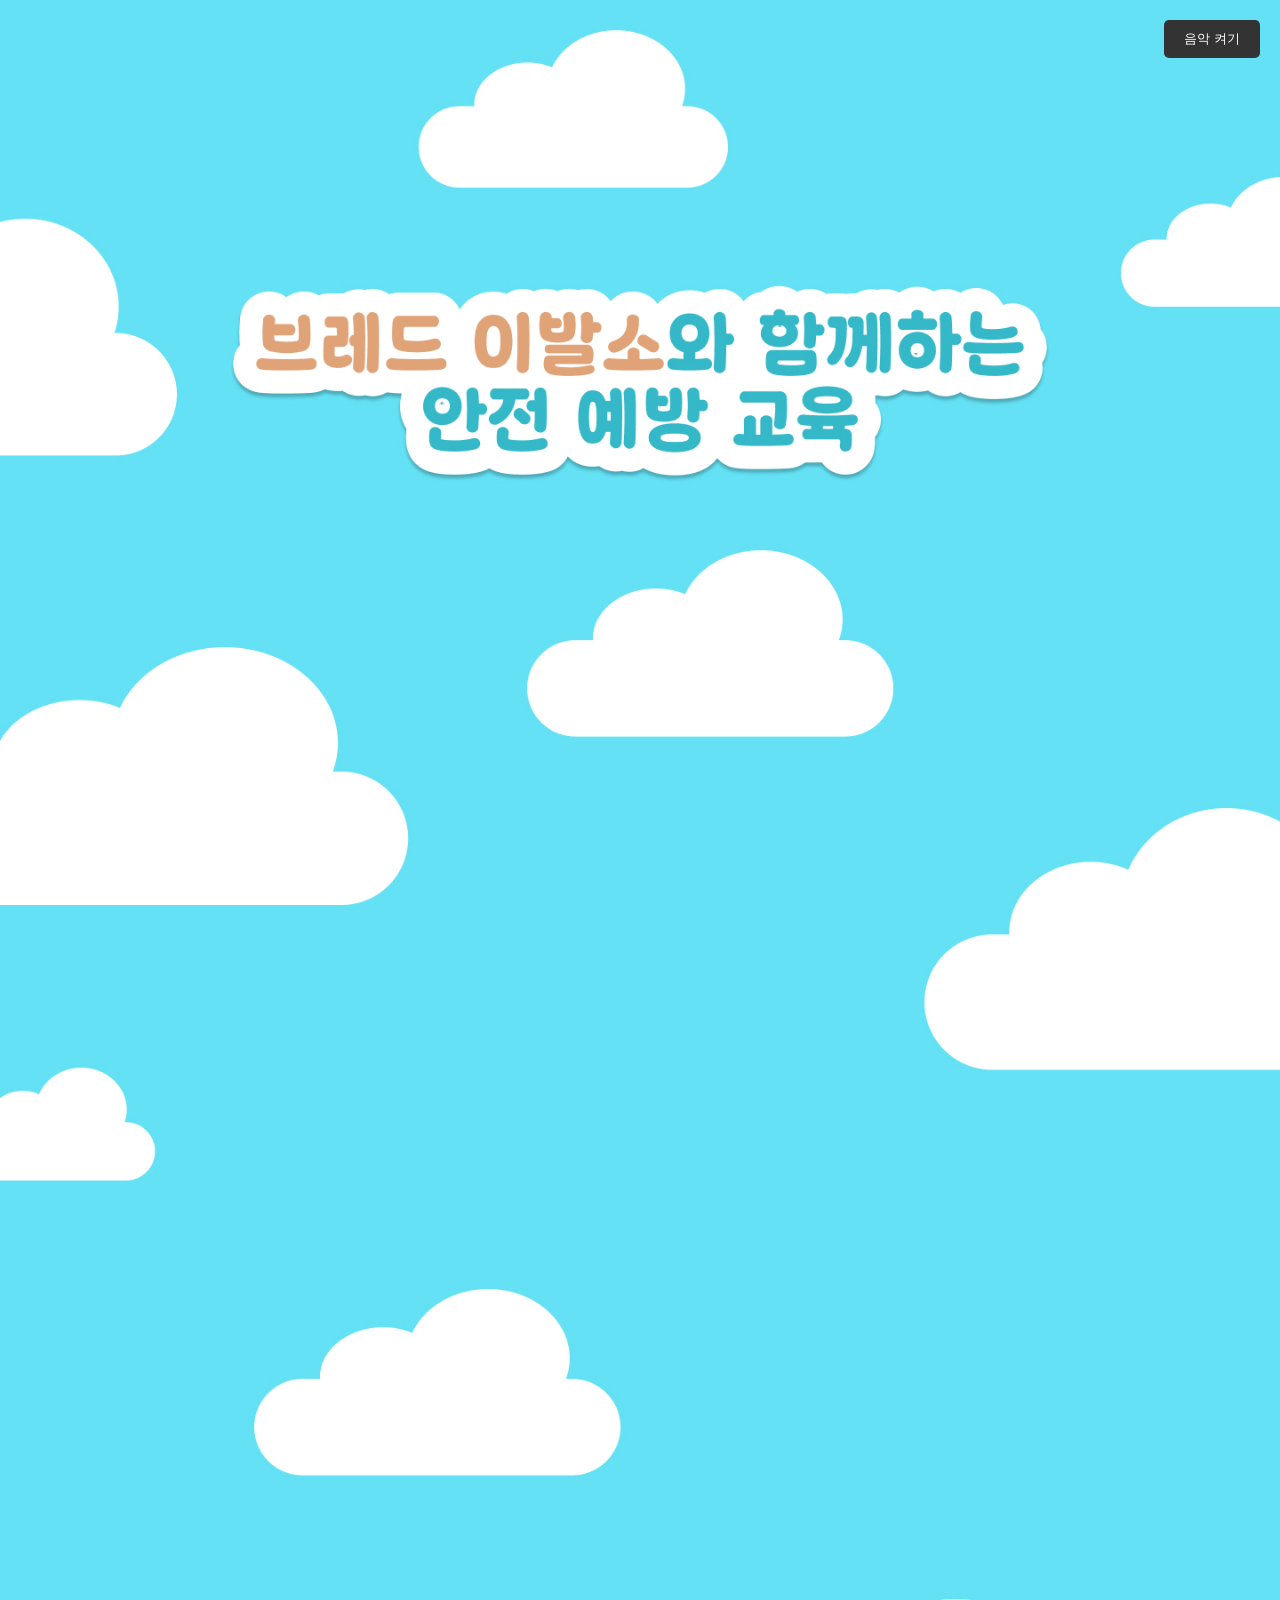
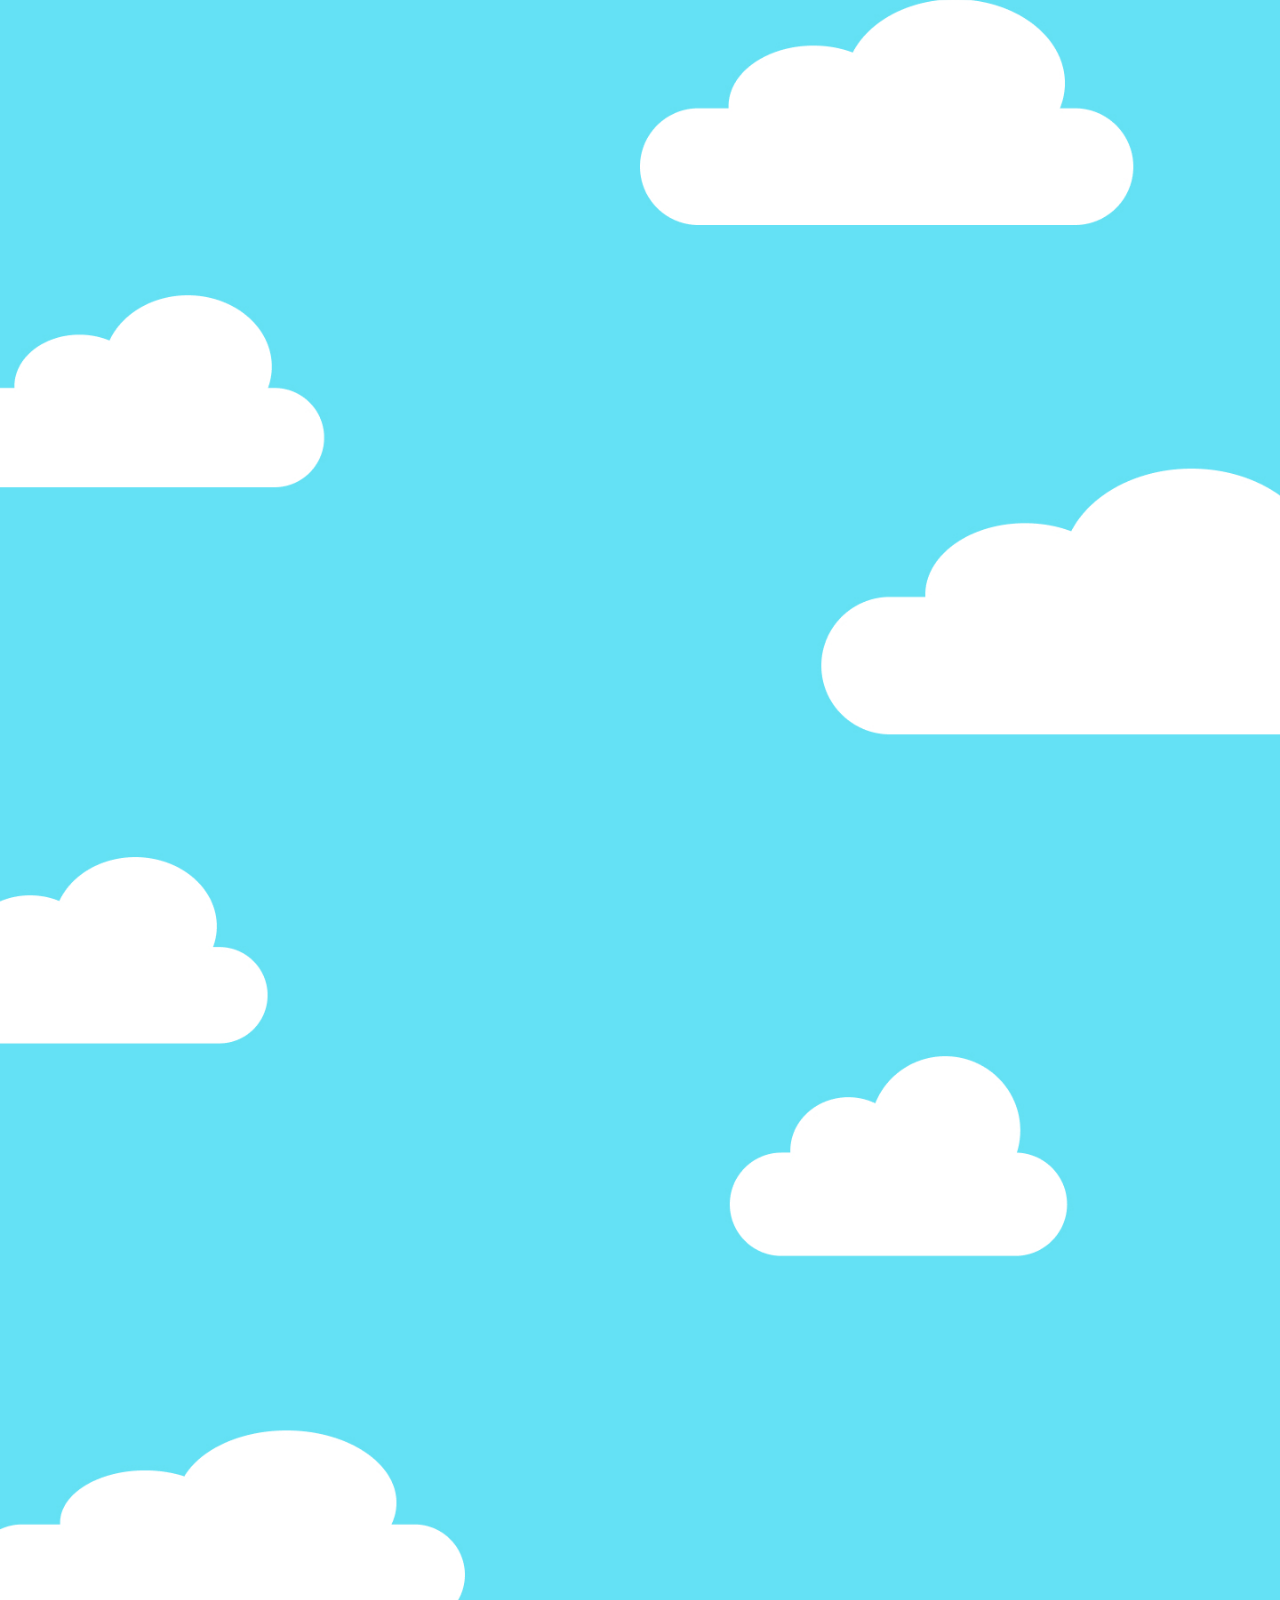
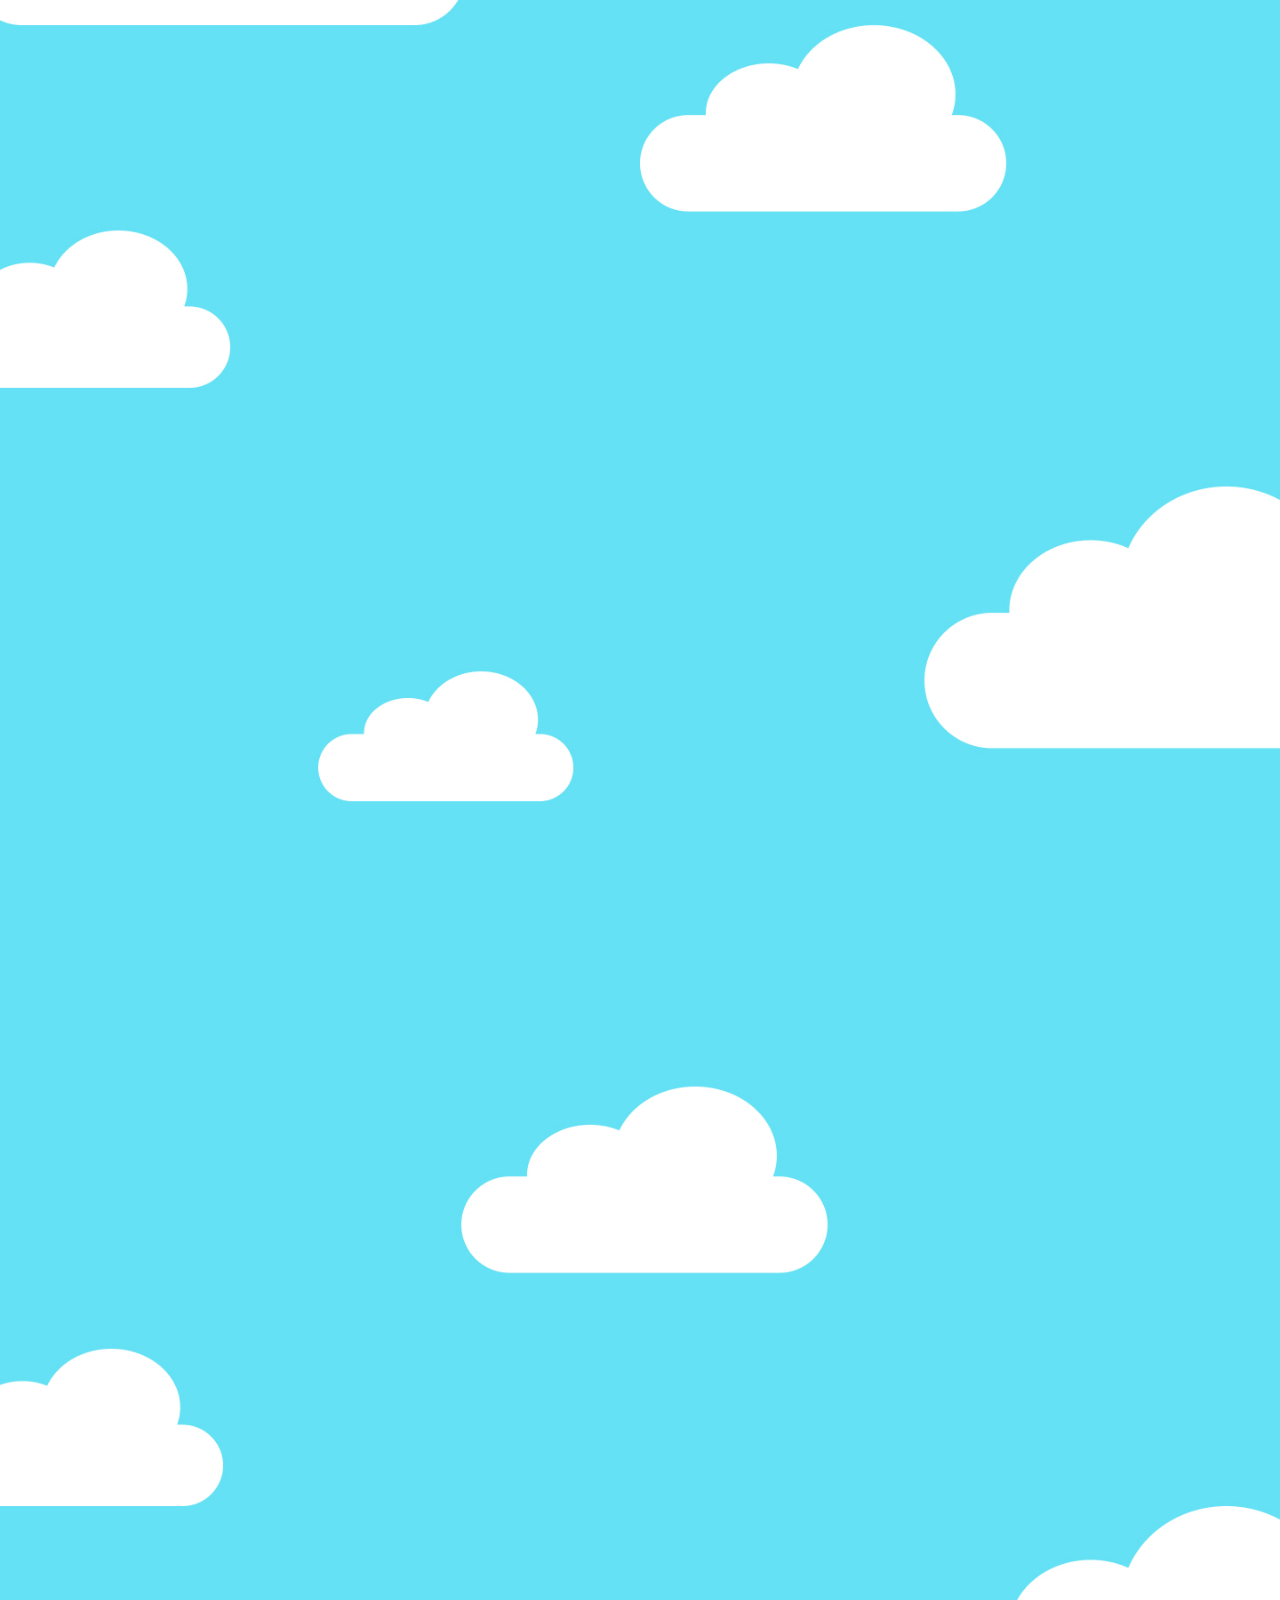
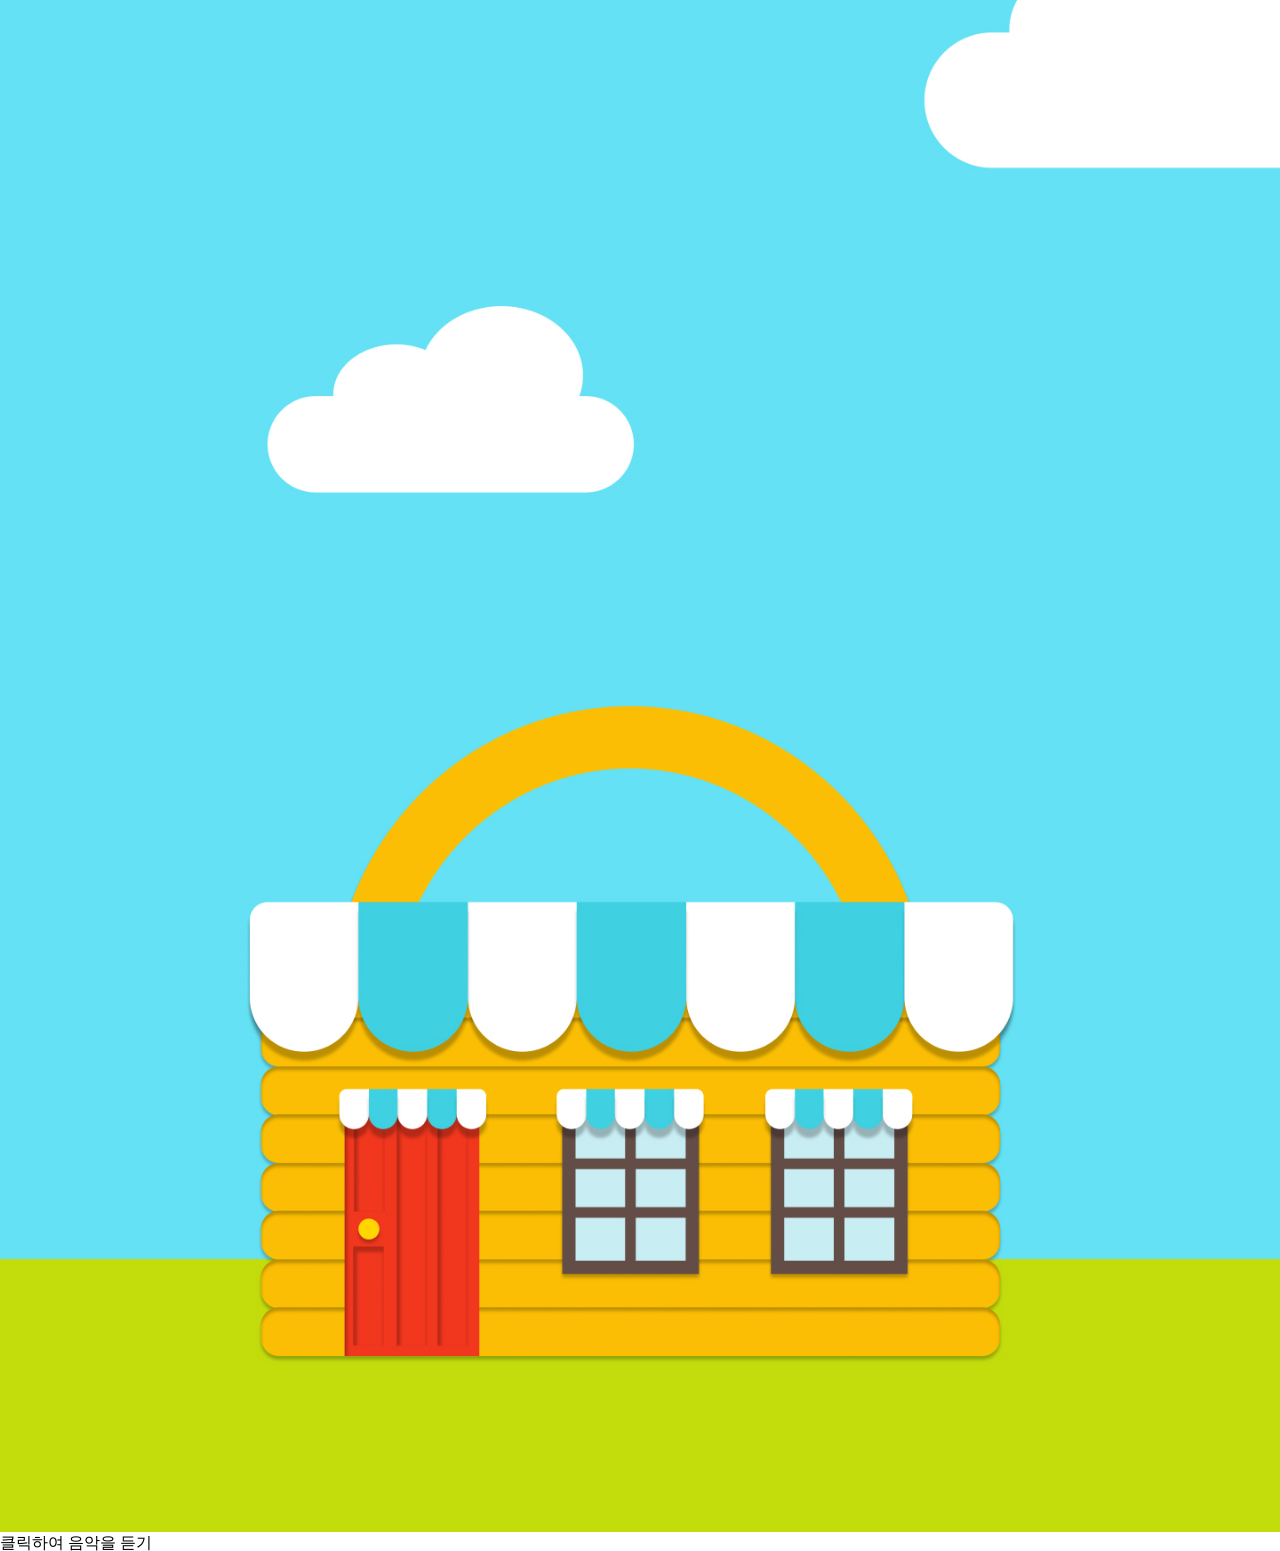
<file: index.html>
<!DOCTYPE html>
<html lang="ko">
  <head>
    <meta charset="UTF-8" />
    <meta name="viewport" content="width=device-width, initial-scale=1.0" />
    <title>Document</title>
    <link rel="stylesheet" href="styles.css" />
    <link rel="stylesheet" href="reset.css" />
    <link rel="preconnect" href="https://fonts.googleapis.com" />
    <link rel="preconnect" href="https://fonts.gstatic.com" crossorigin />
    <link
      href="https://fonts.googleapis.com/css2?family=Jua&display=swap"
      rel="stylesheet"
    />
  </head>
  <body>
    <div class="main">
      <img class="img-size" src="7.jpg" alt="설명 텍스트" />

      <button id="musicToggleButton">음악 켜기</button>

      <img src="Component 1.png" class="image" id="image1" />
      <img src="Component 2.png" class="image" id="image2" />
      <img src="Component 3.png" class="image" id="image3" />
      <img src="Component 4.png" class="image" id="image4" />
      <img src="Component 5.png" class="image" id="image5" />

      <button
        id="scrollButton"
        style="display: none; position: fixed; bottom: 50px; right: 50px"
      >
        start
      </button>

      <div class="click-to-play" id="clickMessage">클릭하여 음악을 듣기</div>

      <!-- 배경음 추가 -->
      <audio
        id="backgroundMusic"
        src="background.mp3"
        loop
        preload="auto"
        muted
      ></audio>

      <!-- 음성 파일 -->
      <audio id="audio1" src="voice1.mp3" preload="auto"></audio>
      <audio id="audio2" src="voice2.mp3" preload="auto"></audio>
      <audio id="audio3" src="voice3.mp3" preload="auto"></audio>
      <audio id="audio4" src="voice4.mp3" preload="auto"></audio>
      <audio id="audio5" src="voice5.mp3" preload="auto"></audio>
    </div>
    <script src="script.js"></script>
  </body>
</html>
</file>
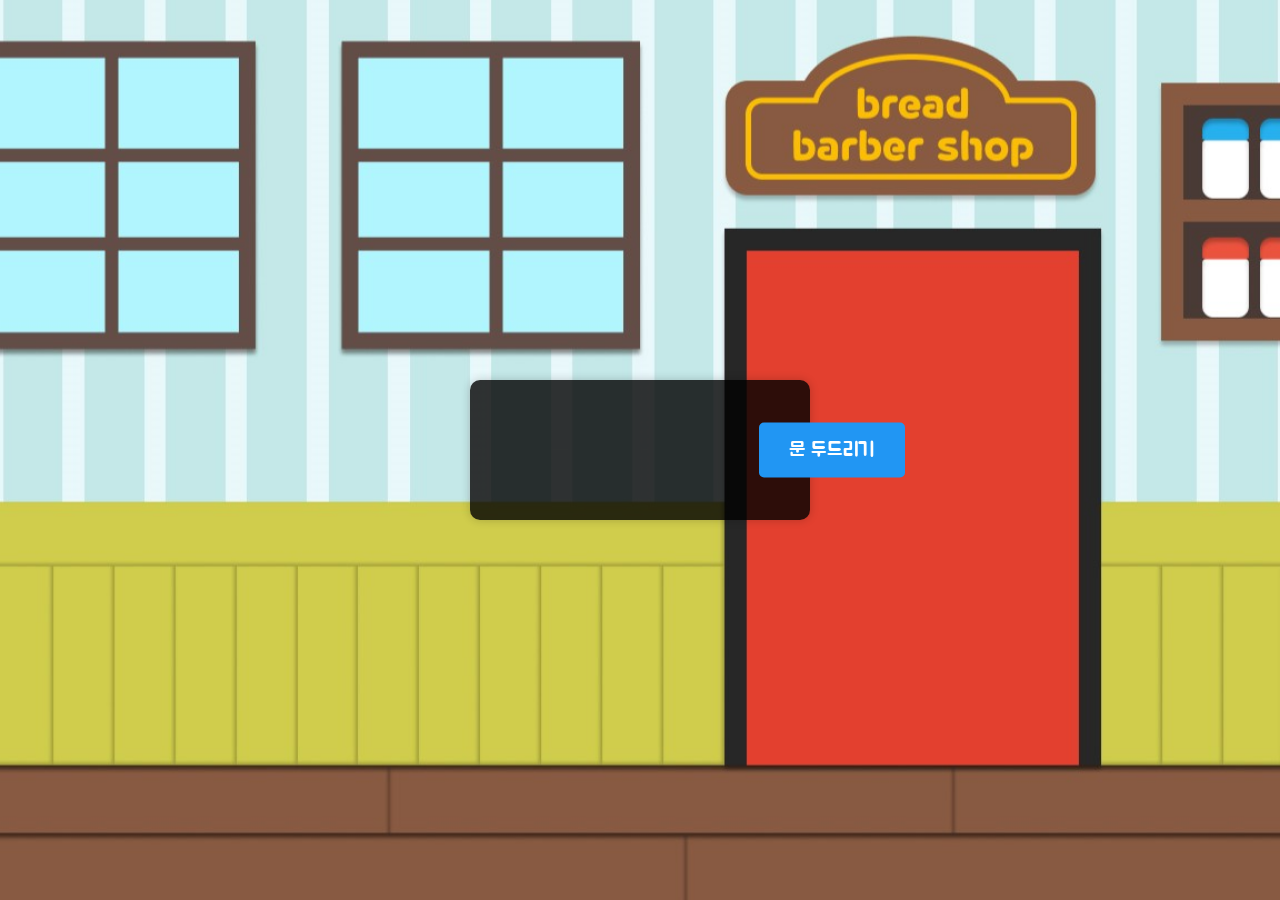
<file: test2.html>
<!DOCTYPE html>
<html lang="ko">
  <head>
    <meta charset="UTF-8" />
    <meta name="viewport" content="width=device-width, initial-scale=1.0" />
    <title>구연동화 효과</title>
    <link
      href="https://fonts.googleapis.com/css2?family=Jua:wght@400;700&display=swap"
      rel="stylesheet"
    />
    <link rel="stylesheet" href="styles2.css" />
  </head>
  <body>
    <div class="background-container">
      <img src="11.jpg" alt="배경 이미지" class="background-image" />

      <div class="text-overlay">
        <div class="text-box">
          <span id="line1" class="text-animated"></span>
          <span id="line2" class="text-animated"></span>
          <span id="line3" class="text-animated"></span>
          <span id="line4" class="text-animated"></span>
          <span id="line5" class="text-animated"></span>
          <span id="line6" class="text-animated"></span>
          <span id="line7" class="text-animated"></span>
          <span id="line8" class="text-animated"></span>
          <span id="line9" class="text-animated"></span>
          <span id="line10" class="text-animated"></span>
          <span id="line11" class="text-animated"></span>
          <span id="line12" class="text-animated"></span>
        </div>
      </div>

      <img
        id="second-image"
        src="bread_1.png"
        alt="두 번째 이미지"
        class="slide-in"
        style="display: none"
      />
      <img
        id="fifth-image"
        src="bread_3.png"
        alt="다섯 번째 이미지"
        class="slide-in"
        style="display: none"
      />
      <img
        id="ninth-image"
        src="bread_1.png"
        alt="다섯 번째 이미지"
        class="slide-in"
        style="display: none"
      />

      <!-- 오디오 파일 -->
      <audio id="audio1" src="b1.mp3" preload="auto"></audio>
      <audio id="audio2" src="b2.mp3" preload="auto"></audio>
      <audio id="audio3" src="b3.mp3" preload="auto"></audio>
      <audio id="audio4" src="b4.mp3" preload="auto"></audio>
      <audio id="audio5" src="b5.mp3" preload="auto"></audio>
      <audio id="audio6" src="b6.mp3" preload="auto"></audio>
      <audio id="audio7" src="b7.mp3" preload="auto"></audio>
      <audio id="audio8" src="b8.mp3" preload="auto"></audio>
      <audio id="audio9" src="b9.mp3" preload="auto"></audio>
      <audio id="audio10" src="b10.mp3" preload="auto"></audio>
      <audio id="audio11" src="b11.mp3" preload="auto"></audio>
      <audio id="audio12" src="b12.mp3" preload="auto"></audio>
    </div>

    <button id="start-button" style="display: flex">문 두드리기</button>

    <div id="overlay" class="overlay" style="display: none">
      <div class="message-box">
        <button id="close-button" class="close-button">X</button>
        <p>
          안전 요원 미션 안내<br /><br />
          첫번째, 브레드이발소에 숨겨진 안전사고를 찾아주세요. <br /><br />
          두번째, 안전사고를 찾아서 사고를 막아주세요. <br /><br />
          세번째, 사고가 다시는 일어나지 않도록 예방카드를 모아주세요.<br /><br />
          네번째, 모든 예방카드를 모으면 임무 완료! <br /><br />
        </p>
        <!-- 다음 페이지로 이동하는 버튼 -->
        <button id="proceed-button" style="display: none">
          다음 페이지로 가기
        </button>
      </div>
    </div>

    <script src="script2.js"></script>
  </body>
</html>
</file>
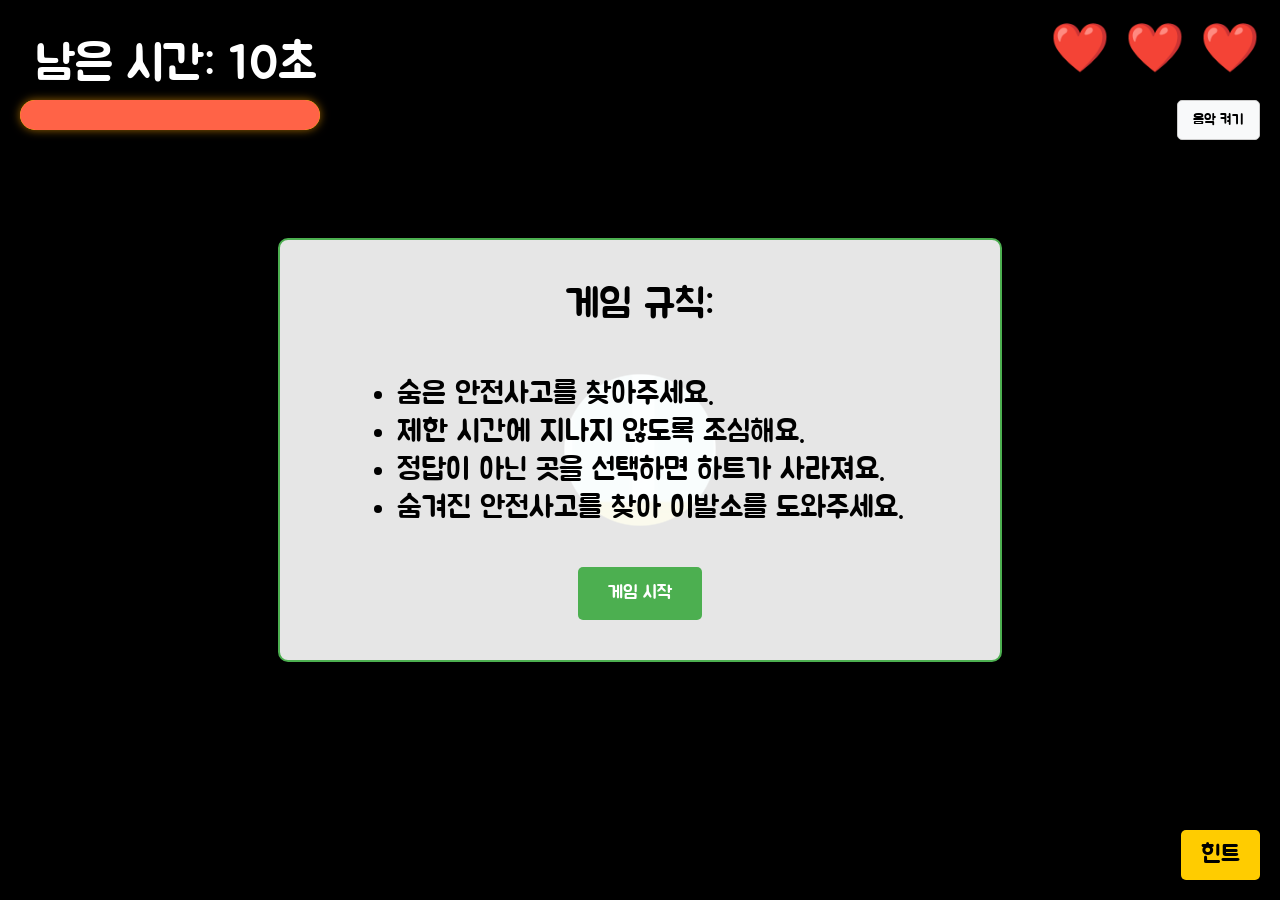
<file: test3.html>
<!DOCTYPE html>
<html lang="ko">
  <head>
    <meta charset="UTF-8" />
    <meta name="viewport" content="width=device-width, initial-scale=1.0" />
    <title>손전등 효과 게임</title>
    <link
      href="https://fonts.googleapis.com/css2?family=Jua:wght@400;700&display=swap"
      rel="stylesheet"
    />
    <link rel="stylesheet" href="styles3.css" />
  </head>
  <body>
    <div class="background-container">
      <img src="11.jpg" alt="배경 이미지" class="background-image" />
      <div class="flashlight"></div>
      <img src="s1.png" alt="숨은 그림" class="hidden-object" />
      <div class="overlay"></div>
    </div>
    <div class="hearts-container">
      <span class="heart" data-id="1">❤️</span>
      <span class="heart" data-id="2">❤️</span>
      <span class="heart" data-id="3">❤️</span>
    </div>
    <div class="timer">남은 시간: 10초</div>
    <div class="progress-bar">
      <div class="progress" style="width: 100%"></div>
    </div>

    <!-- 룰 설명 박스 -->
    <div class="rule-box" id="rule-box">
      <p>게임 규칙:</p>
      <ul>
        <li>숨은 안전사고를 찾아주세요.</li>
        <li>제한 시간에 지나지 않도록 조심해요.</li>
        <li>정답이 아닌 곳을 선택하면 하트가 사라져요.</li>
        <li>숨겨진 안전사고를 찾아 이발소를 도와주세요.</li>
      </ul>
      <button id="start-button">게임 시작</button>
    </div>

    <!-- 게임 오버 및 성공 메시지 박스 -->
    <div class="message-box" id="message-box" style="display: none;">
      <p class="message-text" id="message-text"></p>
      <button id="restart-button">다시 시작</button>
      <button id="safety-button" style="display: none;">안전사고 예방하기</button>
    </div>

    <audio id="game-over-sound" src="fail.mp3"></audio>
    <audio id="game-success-sound" src="yeah.mp3"></audio>
    
    <!-- 힌트 버튼 추가 -->
    <button id="hint-button">힌트</button>

    <!-- 힌트 박스 -->
    <div id="hint-box" class="hint-box" style="display: none;">
      <p>힌트: 왼쪽 아래를 잘 살펴보세요!</p>
      <button id="close-hint-button">닫기</button>
    </div>

      <!-- 배경 음악 추가 -->
  <audio id="background-music" loop>
    <source src="game.mp3" type="audio/mpeg" />
    당신의 브라우저는 오디오 태그를 지원하지 않습니다.
  </audio>

  <!-- 음악 제어 버튼 -->
  <button id="music-toggle-button">음악 켜기</button>

    <script src="script3.js"></script>
  </body>
</html>
</file>
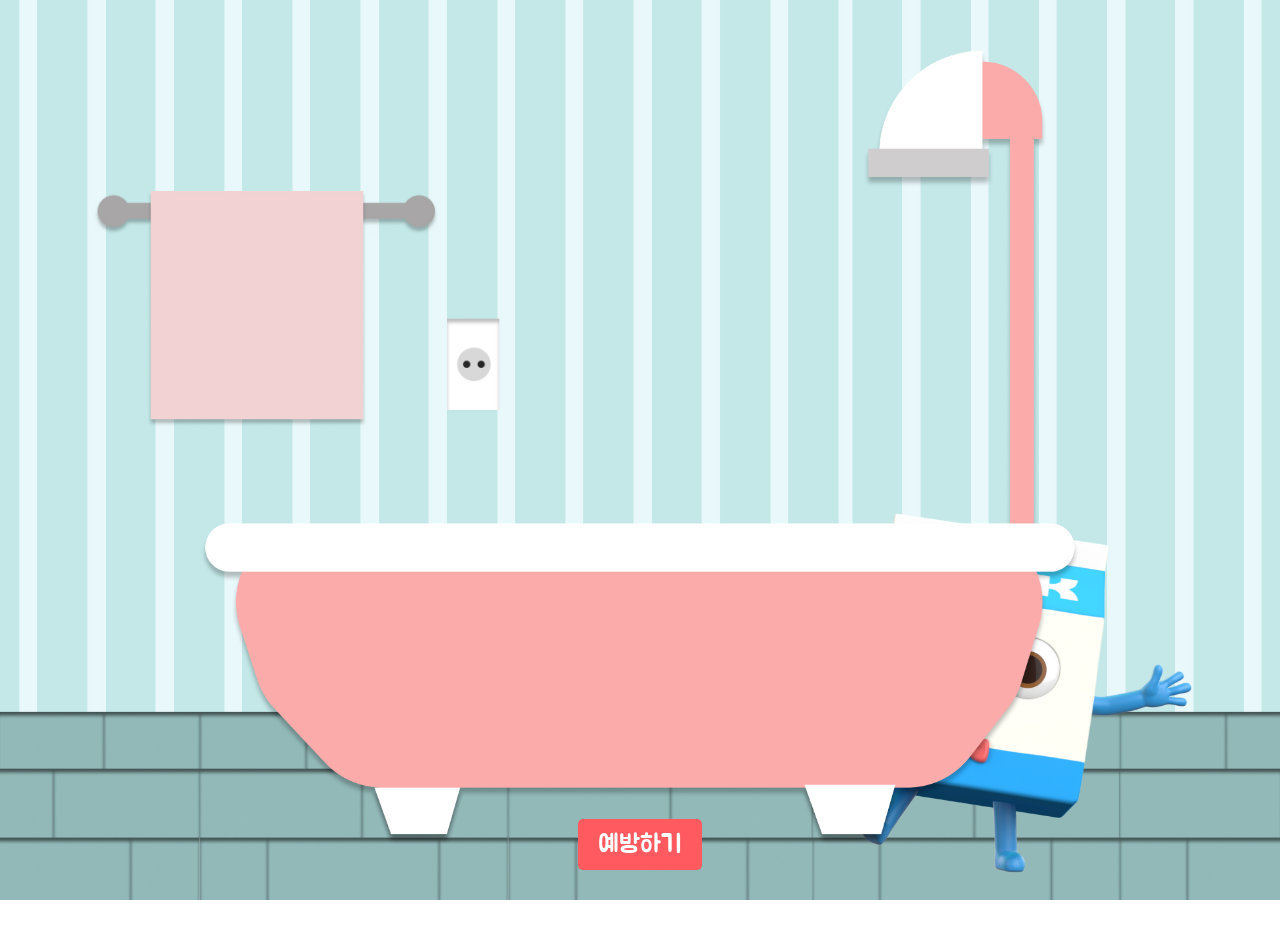
<file: test4.html>
<!DOCTYPE html>
<html lang="ko">
<head>
    <meta charset="UTF-8">
    <meta name="viewport" content="width=device-width, initial-scale=1.0">
    <title>안전 예방 페이지</title>
    <!-- Jua 폰트 추가 -->
    <link href="https://fonts.googleapis.com/css2?family=Jua:wght@400;700&display=swap" rel="stylesheet">
    <link rel="stylesheet" href="styles4.css">
</head>
<body>
    <div class="background-container">
        <!-- 배경 이미지 -->
        <img src="38.jpg" alt="배경 이미지" class="background-image">

        <!-- 왼쪽에서 오른쪽으로 이동하는 캐릭터 이미지 -->
        <div class="moving-container">
            <img src="w1.png" alt="캐릭터" class="moving-image">
        </div>

        <!-- 중앙에 배치된 정적 이미지 (욕조) -->
        <div class="container">
            <img src="G49.png" alt="안전 예방 아이템" class="static-image">
        </div>

        <!-- 물방울 효과 -->
        <div class="water-drops"></div>

        <div id="textBox" class="text-box" style="display: none;">
            <div class="text-overlay">
                <span id="line1" class="text-animated"></span>
                <span id="line2" class="text-animated"></span>
                <span id="line3" class="text-animated"></span>
                <span id="line4" class="text-animated"></span>
                <span id="line5" class="text-animated"></span>
            </div>
        </div>

        <div id="warning-screen" class="warning-screen">
                <span class="warning-text">안전사고위험!<br>사고를 막아주세요</span>
                <button id="prevent-button" class="prevent-button">안전사고 예방</button>
            </div>
        </div>

        <!-- 오디오 파일 -->
        <audio id="audio1" src="T41.mp3" preload="auto"></audio>
        <audio id="audio2" src="T42.mp3" preload="auto"></audio>

        <!-- 시작 버튼 -->
        <button id="start-button">예방하기</button>
    </div>
    
    <script src="script4.js"></script>
</body>
</html>
</file>
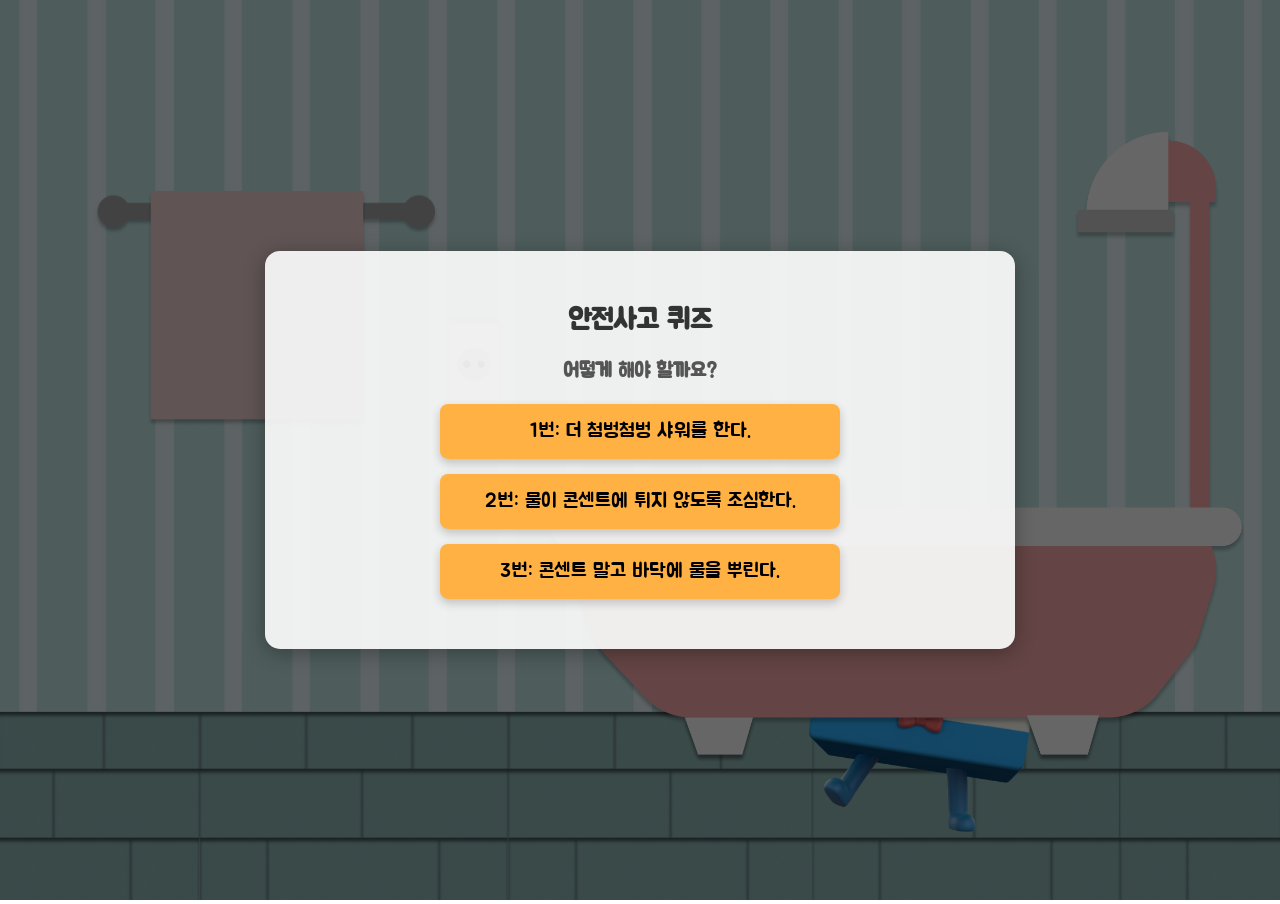
<file: test5.html>
<!DOCTYPE html>
<html lang="ko">
<head>
    <meta charset="UTF-8">
    <meta name="viewport" content="width=device-width, initial-scale=1.0">
    <title>안전사고 퀴즈</title>
    <!-- Jua 폰트 추가 -->
    <link href="https://fonts.googleapis.com/css2?family=Jua:wght@400;700&display=swap" rel="stylesheet">
    <link rel="stylesheet" href="styles5.css">
</head>
<body>
    <div class="background-container">
        <!-- 배경 이미지 -->
        <img src="38.jpg" alt="배경 이미지" class="background-image">

        <!-- 왼쪽에서 오른쪽으로 이동하는 캐릭터 이미지 -->
        <div class="moving-container">
            <img src="w1.png" alt="캐릭터" class="moving-image">
        </div>

        <!-- 중앙에 배치된 정적 이미지 (욕조) -->
        <div class="container">
            <img src="G49.png" alt="안전 예방 아이템" class="static-image">
        </div>

        <div class="background-overlay"></div>

        <!-- 퀴즈 컨테이너 -->
        <div id="quiz-container">
            <h2>안전사고 퀴즈</h2>
            <p>어떻게 해야 할까요?</p>
            <div class="quiz-options">
                <button class="quiz-card" data-answer="1">1번: 더 첨벙첨벙 샤워를 한다.</button>
                <button class="quiz-card" data-answer="2">2번: 물이 콘센트에 튀지 않도록 조심한다.</button>
                <button class="quiz-card" data-answer="3">3번: 콘센트 말고 바닥에 물을 뿌린다.</button>
            </div>
            <div id="quiz-result"></div>
            <!-- "다음" 버튼 미리 추가 (초기에는 숨김 처리) -->
            <button id="next-button" class="next-button" style="display: none;">다음</button>
            </div>
            <audio id="correct-sound" src="right.mp3"></audio>
            <audio id="wrong-sound" src="wrong.mp3"></audio>
        </div>
    </div>


    <script src="script5.js"></script>
</body>
</html>
</file>
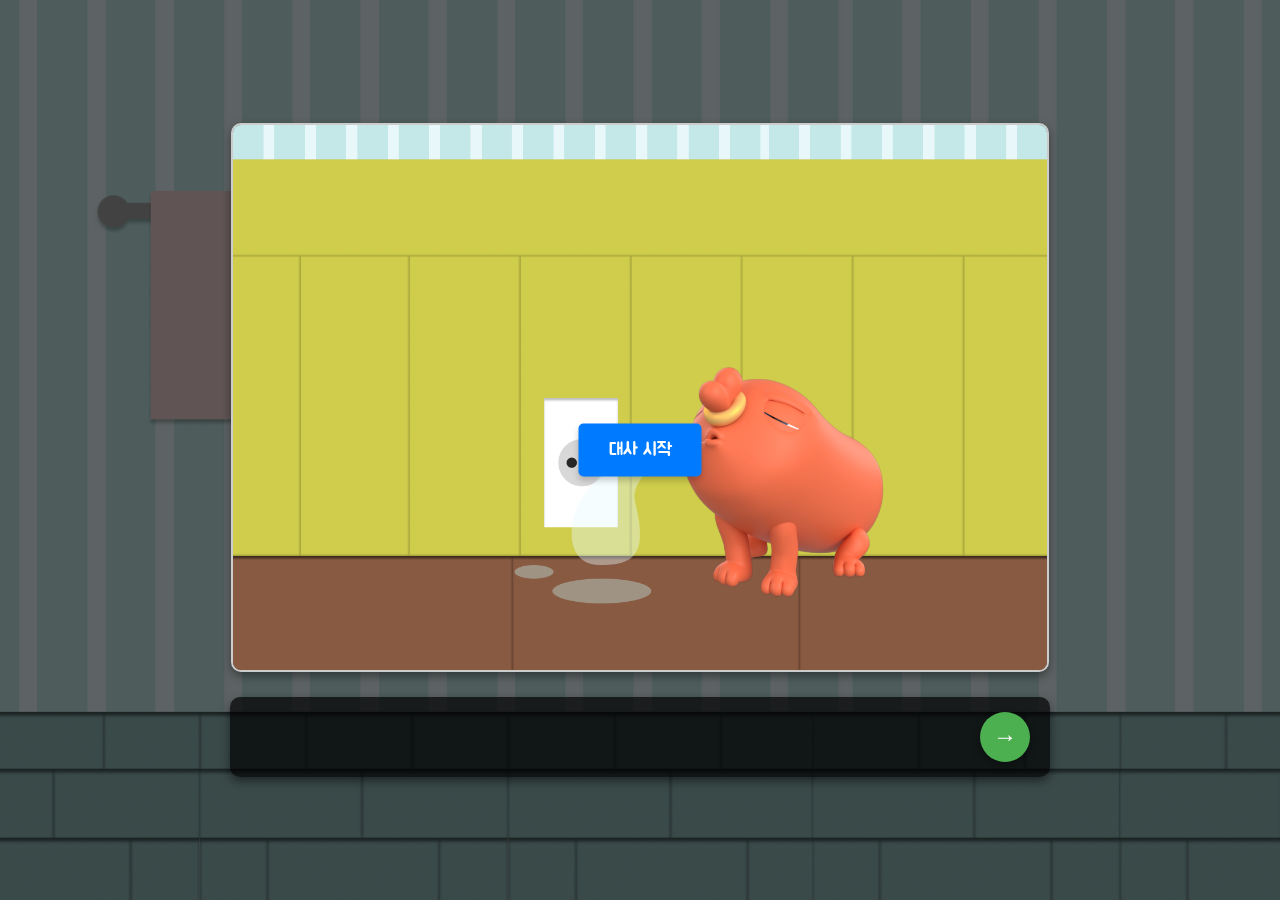
<file: test6.html>
<!DOCTYPE html>
<html lang="ko">
<head>
    <meta charset="UTF-8">
    <meta name="viewport" content="width=device-width, initial-scale=1.0">
    <title>안전사고 퀴즈 설명</title>
    <!-- Jua 폰트 추가 -->
    <link href="https://fonts.googleapis.com/css2?family=Jua:wght@400;700&display=swap" rel="stylesheet">
    <link rel="stylesheet" href="styles6.css">
</head>
<body>
    <div class="background-container">
        <!-- 배경 이미지 -->
        <img src="38.jpg" alt="배경 이미지" class="background-image">

        <!-- 검은 투명도 오버레이 -->
        <div class="overlay"></div>

        <!-- 메인 컨텐츠 -->
        <div class="content-container">
            <!-- 이미지 -->
            <div class="image-container">
                <img src="37.png" alt="스토리 이미지" class="main-image">
                <div id="overlay-x" class="overlay-x" style="display: none;">X</div>
            </div>

            <div id="start-container">
                <button id="start-button">대사 시작</button>
            </div>

            <div class="text-container">
                <p id="dialogue-text"></p>
                <button id="next-button" class="arrow-button">→</button>
            </div>

            <div id="quiz-container" class="quiz-overlay" style="display: none;">
                <div class="quiz-content">
                    <p id="quiz-question">콘센트에 물을 뿌리는 행동은 안전하다.</p>
                    <div class="quiz-options">
                        <button id="option-o" class="quiz-button quiz-o">O</button>
                        <button id="option-x" class="quiz-button quiz-x">X</button>
                    </div>
                    <p id="quiz-result" class="quiz-result"></p>
                </div>
            </div>

            <div id="completion-container" class="completion-container" style="display: none;">
                <p>퀴즈를 모두 완료했습니다!</p>
                <button id="completion-button" class="completion-button">완료</button>
            </div>   
        </div>
    </div>
    <script src="script6.js"></script>
</body>
</html>
</file>
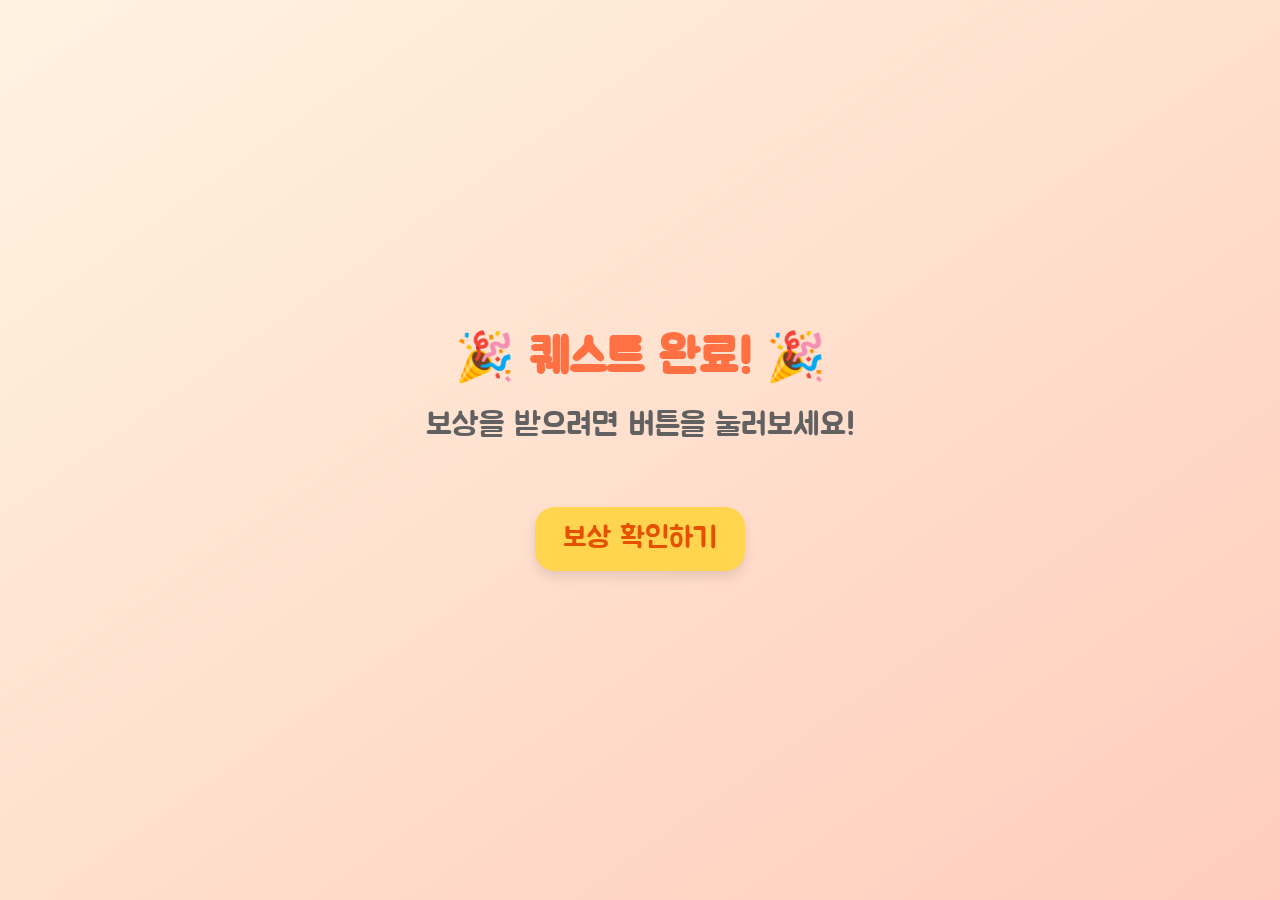
<file: test7.html>
<!DOCTYPE html>
<html lang="ko">
<head>
  <meta charset="UTF-8">
  <meta name="viewport" content="width=device-width, initial-scale=1.0">
  <title>퀘스트 완료!</title>
  <link href="https://fonts.googleapis.com/css2?family=Jua&display=swap" rel="stylesheet">
  <link rel="stylesheet" href="styles7.css">
</head>
<body>
  <div id="questScreen" class="container">
    <h1 class="title">🎉 퀘스트 완료! 🎉</h1>
    <p class="subtitle">보상을 받으려면 버튼을 눌러보세요!</p>
    
    <button id="completeButton" class="quest-button">보상 확인하기</button>
    
    <div id="rewardCard" class="card-container" style="display: none;">
        <div class="card flip-card">
            <div class="card-inner">
                <div class="card-front">
                    <p class="preparing-message">🤔 보상이 준비 중이에요!</p>
                </div>
                <div class="card-back">
                    <img src="C1.png" alt="Quest Reward Card">
                </div>
            </div>
        </div>

        <div id="congratsMessage" class="congrats-effect" style="display: none;"></div>

        <button id="collectButton" class="quest-button" style="display: none;">
            카드 수집하기
        </button>
    </div>
</div>

<!-- Card Collection Screen -->
<div id="collectionScreen" style="display: none;" class="container">
    <h1 class="title">📚 안전요원 카드 컬렉션</h1>
    <div class="card-slots">
        <div class="card-slot" id="slot1">
            <div class="overlay">?</div>
        </div>
        <div class="card-slot" id="slot2">
            <div class="overlay">?</div>
        </div>
        <div class="card-slot" id="slot3">
            <div class="overlay">?</div>
        </div>
    </div>
    <button id="restartButton" class="restart-button"><a href="test8.html">시작하기</a> </button>
</div>

<!-- Card Collection Modal -->
<div id="collectionModal" class="modal">
    <div class="modal-content">
        <h2 class="modal-title">🚨 안전요원 되기</h2>
        <p class="modal-description">
            안전요원이 되기 위해서는 3장의 특별한 카드를 모아야 해요!<br>
            퀘스트를 완료할 때마다 카드를 획득할 수 있어요.<br>
            모든 카드를 모으면 진정한 안전요원이 될 수 있어요!<br>
        </p>
        <button id="modalConfirmButton" class="modal-button">확인</button>
    </div>
</div>

  <script src="script7.js"></script>
</body>
</html>
</file>
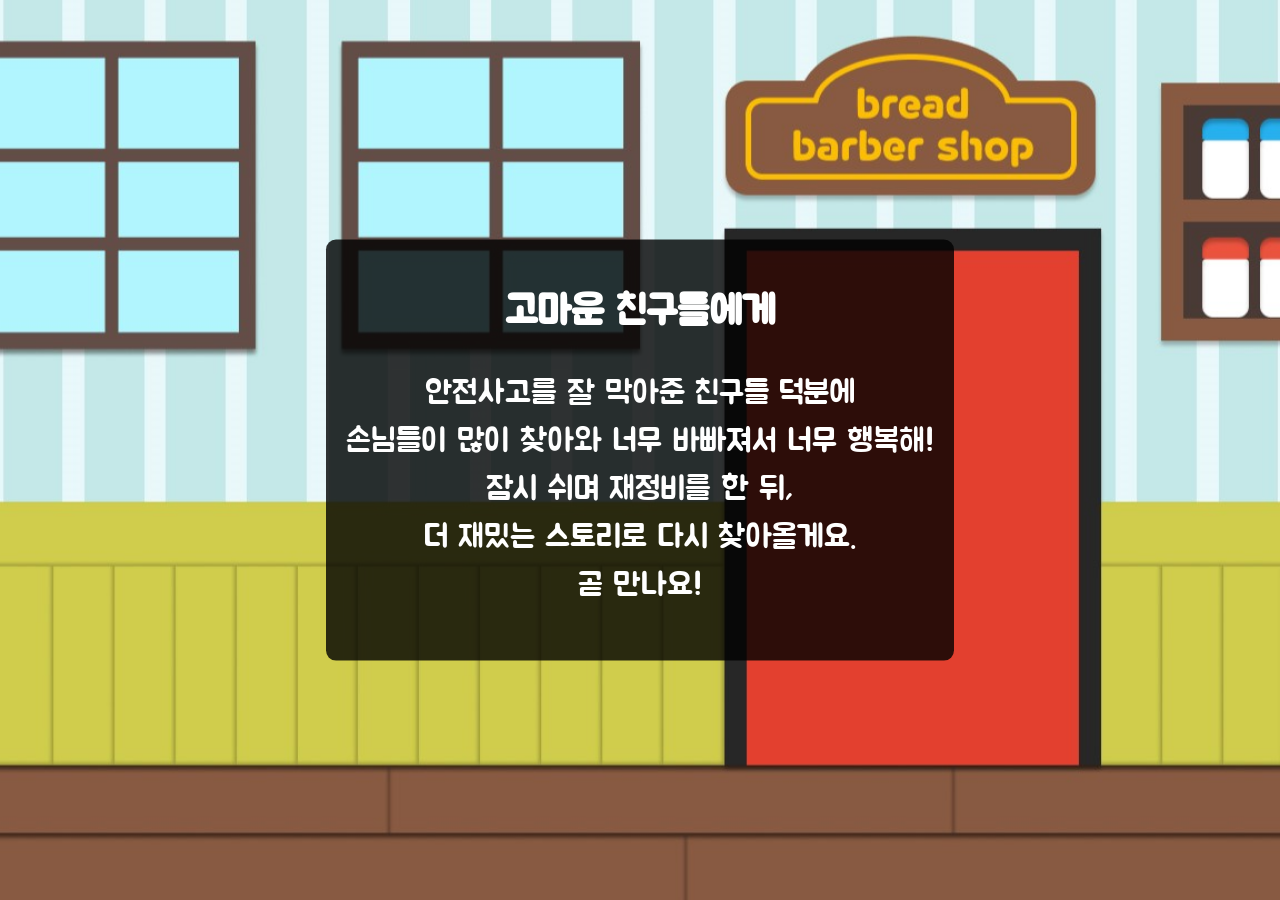
<file: test8.html>
<!DOCTYPE html>
<html lang="ko">
<head>
    <meta charset="UTF-8">
    <meta name="viewport" content="width=device-width, initial-scale=1.0">
    <title>잠시 쉬는 페이지</title>
    <link rel="stylesheet" href="styles8.css">
    <link href="https://fonts.googleapis.com/css2?family=Jua&display=swap" rel="stylesheet">
</head>
<body>
    <div class="background-container">
        <img src="11.jpg" alt="배경 이미지" class="background-image">
        <div class="text-container">
            <h1>고마운 친구들에게</h1>
            <p>
                안전사고를 잘 막아준 친구들 덕분에 <br> 손님들이 많이 찾아와 너무 바빠져서 너무 행복해!<br>
                잠시 쉬며 재정비를 한 뒤, <br> 더 재밌는 스토리로 다시 찾아올게요.<br>
                곧 만나요!
            </p>
        </div>
    </div>
</body>
</html>
</file>
<file: styles.css>
.jua-regular {
  font-family: "Jua", sans-serif;
  font-weight: 400;
  font-style: normal;
}

body {
  margin: 0;
}

.main {
  position: relative;
  height: 5000px; /* 총 길이를 설정 */
}

.img-size {
  width: 100%; /* 이미지의 크기를 화면에 맞게 조정 */
}

#musicToggleButton {
  position: fixed;
  top: 20px;
  right: 20px;
  padding: 10px 20px;
  background-color: #333;
  color: #fff;
  border: none;
  border-radius: 5px;
  cursor: pointer;
  z-index: 1000; /* 다른 요소들보다 앞에 보이도록 */
}

#musicToggleButton:hover {
  background-color: #555;
}

.scroll-section {
  height: 100vh; /* 각 섹션의 높이를 100vh로 설정 */
  display: flex;
  justify-content: center;
  align-items: center;
  font-size: 2em;
  border: 1px solid #ccc;
}

.image {
  position: fixed;
  width: 90%; /* 기본 이미지 크기 (화면 너비의 90%) */
  max-width: 1300px; /* 최대 너비 설정 */
  opacity: 0; /* Initially hidden */
  transition: opacity 0.5s ease; /* 페이드 인/아웃을 부드럽게 */
  top: 50%; /* 이미지를 화면 중앙에 위치 */
  left: 50%;
  transform: translate(-50%, -50%); /* 이미지가 중앙에 위치하게 조정 */
}

#image4 {
  max-width: 100%; /* 화면 너비에 맞게 조정 */
  height: auto; /* 비율 유지 */
}

/* 반응형 조정 */
@media (max-width: 768px) {
  .image {
    width: 95%; /* 작은 화면에서는 더 작은 비율 사용 */
  }
}

@media (max-width: 480px) {
  .image {
    width: 100%; /* 모바일 화면에서 최대 너비 */
  }
}
#scrollButton {
  position: fixed;
  bottom: 20px; /* 화면 하단에서 20px 위에 위치 */
  left: 50%; /* 수평 중앙 */
  transform: translateX(-50%); /* 중앙 정렬 */
  padding: 10px 20px;
  font-size: 16px;
  background-color: #007bff; /* 버튼 배경색 */
  color: white; /* 글자 색상 */
  border: none; /* 테두리 없음 */
  border-radius: 5px; /* 모서리 둥글게 */
  cursor: pointer; /* 커서 모양 변경 */
  display: none; /* 초기 상태에서 숨김 */
}

#scrollButton:hover {
  background-color: #0056b3; /* 버튼 호버 효과 */
}
</file>
<file: styles2.css>
/* 기본 설정 */
body,
html {
  margin: 0;
  padding: 0;
  height: 100%;
  font-family: "Jua", sans-serif;
  overflow: hidden;
}

/* 배경 컨테이너 */
.background-container {
  position: relative;
  width: 100%;
  height: 100%;
  overflow: hidden;
}

/* 배경 이미지 */
.background-image {
  width: 100vw;
  height: 100vh;
  object-fit: cover;
  position: absolute;
  top: 0;
  left: 0;
  z-index: -1;
}

/* 텍스트 오버레이 */
.text-overlay {
  position: absolute;
  top: 50%;
  left: calc(50% + 300px);
  transform: translate(-50%, -50%);
  font-size: 40px;
  color: #ffffff;
  white-space: nowrap;
  z-index: 10;
}

.text-box {
  background-color: rgba(0, 0, 0, 0.8); /* 반투명 배경 */
  padding: 20px;
  border-radius: 10px;
  box-shadow: 0 0 10px rgba(0, 0, 0, 0.2);
  display: flex;
  align-items: center;
  justify-content: center;
  text-align: center;
  height: 100px;
  min-width: 300px;
  transition: all 0.3s ease;
}

/* 슬라이드 애니메이션 */
.slide-in {
  position: absolute;
  left: -500px;
  top: 70%;
  transform: translateY(-50%);
  width: 700px;
  opacity: 0;
  z-index: 5;
  animation: slideIn 0.5s forwards;
}

@keyframes slideIn {
  to {
    left: 30%;
    transform: translate(-50%, -50%);
    opacity: 1;
  }
}

/* 텍스트 애니메이션 */
.text-animated {
  display: inline-block;
  opacity: 0;
  animation: fadeIn 0.5s forwards;
  text-shadow: 2px 2px 4px rgba(0, 0, 0, 0.1);
}

@keyframes fadeIn {
  from {
    opacity: 0;
    transform: translateY(10px);
  }
  to {
    opacity: 1;
    transform: translateY(0);
  }
}

/* 오버레이 및 메시지 박스 */
.overlay {
  position: fixed;
  top: 0;
  left: 0;
  width: 100%;
  height: 100%;
  background-color: rgba(0, 0, 0, 0.6);
  display: none;
  justify-content: center;
  align-items: center;
  z-index: 999;
  animation: fadeIn 0.3s ease;
}

.message-box {
  background-color: rgb(255, 45, 45);
  color: white;
  padding: 40px;
  border-radius: 20px;
  text-align: center;
  font-size: 50px;
  position: relative;
  max-width: 80%;
  box-shadow: 0 5px 15px rgba(0, 0, 0, 0.3);
  transform: scale(0.9);
  animation: messageBoxIn 0.3s forwards;
}

@keyframes messageBoxIn {
  to {
    transform: scale(1);
  }
}

.close-button {
  background-color: transparent;
  color: white;
  border: none;
  font-size: 24px;
  position: absolute;
  top: 10px;
  right: 10px;
  cursor: pointer;
  padding: 10px;
  transition: transform 0.2s ease;
}

.close-button:hover {
  transform: scale(1.1);
}

/* 시작 버튼 */
#start-button {
  position: fixed;
  top: 50%;
  left: 65%;
  transform: translate(-50%, -50%);
  padding: 15px 30px;
  font-size: 20px;
  background-color: #2196f3;
  color: white;
  border: none;
  border-radius: 5px;
  cursor: pointer;
  z-index: 1000;
  font-family: "Jua", sans-serif;
}

#start-button:hover {
  background-color: #1976d2;
}

/* 음소거 버튼 */
.mute-button {
  position: fixed;
  top: 20px;
  right: 20px;
  background-color: rgba(255, 255, 255, 0.9);
  color: #000;
  padding: 10px 20px;
  border: none;
  border-radius: 5px;
  cursor: pointer;
  font-family: "Jua", sans-serif;
  font-size: 1.2em;
  z-index: 1000;
  transition: all 0.2s ease;
}

.mute-button:hover {
  background-color: rgba(255, 255, 255, 1);
  transform: scale(1.05);
}

/* 반응형 디자인 */
@media (max-width: 1400px) {
  .text-overlay {
    left: 50%;
    font-size: 60px;
  }

  .slide-in {
    width: 600px;
  }

  .message-box {
    font-size: 40px;
  }
}

@media (max-width: 768px) {
  .text-overlay {
    font-size: 40px;
  }

  .slide-in {
    width: 400px;
  }

  .message-box {
    font-size: 30px;
    padding: 20px;
  }

  #start-button {
    font-size: 1.5em;
    padding: 15px 30px;
  }
}

/* 다음 페이지 버튼 */
#proceed-button {
  padding: 10px 20px;
  font-size: 1.5rem;
  background: #4caf50; /* 초록색 */
  color: white;
  border: none;
  border-radius: 5px;
  cursor: pointer;
  display: none; /* 기본적으로 숨김 */
  z-index: 1000; /* 다른 요소 위에 표시 */
  transition: background-color 0.3s ease;
  font-family: "Jua", sans-serif;
}

#proceed-button:hover {
  background-color: #388e3c; /* 진한 초록색 */
}
</file>
<file: styles3.css>
/* 기존 스타일 유지 */
body,
html {
  margin: 0;
  padding: 0;
  height: 100%;
  overflow: hidden;
  font-family: "Jua", sans-serif; /* 전체에 jua 폰트 적용 */
}

.background-container {
  position: relative;
  width: 100%;
  height: 100vh;
  overflow: hidden;
}

.background-image {
  position: absolute;
  width: 100%;
  height: 100%;
  object-fit: cover;
}

.flashlight {
  position: absolute; /* 손전등이 절대 위치를 가질 수 있도록 */
  width: 200px; /* 손전등의 크기 */
  height: 200px; /* 손전등의 크기 */
  border-radius: 50%; /* 원형 */
  background: rgba(255, 255, 255, 0.5); /* 반투명 흰색 */
  pointer-events: none; /* 마우스 이벤트를 차단하여 다른 요소 클릭 가능하게 하기 */
  display: none; /* 초기에는 숨기기 */
}

/* 숨은 그림 스타일 - 크기를 키우고 배치를 왼쪽 아래로 수정 */
.hidden-object {
  position: absolute;
  bottom: 20px; /* 아래에서 20px */
  left: 300px; /* 왼쪽에서 20px */
  width: 200px; /* 이미지 크기 조정 */
  pointer-events: auto; /* 클릭 가능하게 설정 */
}

/* 검은 레이어 스타일 */
.overlay {
  position: absolute;
  top: 0;
  left: 0;
  width: 100%;
  height: 100%;
  background-color: rgba(0, 0, 0, 0.999);
  mask-image: radial-gradient(
    circle 150px at 50% 50%,
    transparent 50%,
    black 51%
  );
  mask-repeat: no-repeat;
  pointer-events: none; /* 레이어를 클릭할 수 없게 설정 */
}

/* 하트 컨테이너 스타일 */
.hearts-container {
  position: absolute;
  top: 20px;
  right: 20px;
  font-size: 3rem; /* 하트 크기 증가 */
  display: flex;
  gap: 15px; /* 하트 간격 증가 */
}

/* 타이머 스타일 */
.timer {
  position: absolute;
  top: 20px;
  left: 20px;
  font-size: 3rem; /* 타이머 텍스트 크기 증가 */
  color: white;
  background-color: rgba(0, 0, 0, 0.5);
  padding: 15px;
  border-radius: 5px;
}

/* 진행 바 스타일 */
.progress-bar {
  position: absolute;
  top: 100px; /* 타이머 아래에 위치 */
  left: 20px;
  width: 300px; /* 바의 너비 */
  height: 30px; /* 바의 높이 */
  background-color: #ffcc00; /* 밝은 노란색 배경 */
  border-radius: 15px; /* 둥근 모서리 */
  box-shadow: 0 0 10px rgba(255, 165, 0, 0.6); /* 주황색 그림자 추가 */
  overflow: hidden;
}

/* 진행 상태를 나타내는 부분 */
.progress {
  height: 100%;
  background-color: #ff6347; /* 토마토 색상 */
  border-radius: 15px; /* 둥근 모서리 */
  transition: width 1s ease-in-out; /* 부드러운 애니메이션 효과 */
}

.message-box {
  position: fixed;
  top: 50%;
  left: 50%;
  transform: translate(-50%, -50%);
  width: 600px; /* 메시지 박스 크기 증가 */
  padding: 30px;
  background-color: rgba(255, 54, 54, 0.999);
  color: white;
  border-radius: 10px;
  box-shadow: 0 0 20px rgba(0, 0, 0, 0.5);
  display: none; /* 기본적으로 숨기기 */
  text-align: center;
  font-family: "Jua", sans-serif; /* jua 폰트 적용 */
  display: flex; /* 플렉스박스 설정 */
  flex-direction: column; /* 버튼들을 세로로 배치 */
  align-items: center; /* 가로로 중앙 정렬 */
  justify-content: center; /* 세로로 중앙 정렬 */
}


.message-text {
  margin-bottom: 20px;
  font-size: 2rem; /* 메시지 텍스트 크기 증가 */
  font-family: "Jua", sans-serif;
}


.rule-box {
  display: flex;
  flex-direction: column;
  align-items: center;
  justify-content: center;
  position: fixed;
  top: 50%;
  left: 50%;
  transform: translate(-50%, -50%);
  background-color: rgba(255, 255, 255, 0.9);
  border: 2px solid #4caf50;
  border-radius: 10px;
  padding: 40px 60px; /* 더 넓은 패딩 */
  box-shadow: 0 0 15px rgba(0, 0, 0, 0.3);
  z-index: 1000;
  width: 600px; /* 너비를 더 넓게 설정 */
  height: auto; /* 높이를 자동으로 조정 */
}

.rule-box p {
  margin: 0 0 15px; /* 텍스트 간격을 늘림 */
  font-size: 40px; /* 텍스트 크기 키우기 */
}

.rule-box ul {
  list-style-type: disc;
  padding-left: 20px;
  margin-bottom: 20px; /* 리스트 간격 추가 */
  font-size: 30px; /* 리스트 텍스트 크기 키우기 */
}

.rule-box button {
  margin-top: 20px; /* 버튼과 다른 요소 간의 간격 확대 */
  padding: 15px 30px; /* 버튼 크기 키우기 */
  background-color: #4caf50; 
  color: white;
  border: none;
  border-radius: 5px;
  cursor: pointer;
  font-size: 18px; /* 버튼 텍스트 크기 키우기 */
  font-family: "Jua", sans-serif;
}

.rule-box button:hover {
  background-color: #45a049;
}

#restart-button,
#safety-button {
  margin-top: 10px; /* 버튼 간의 간격 */
  padding: 10px 20px; /* 버튼 크기 조정 */
  font-size: 1.5rem; /* 텍스트 크기 조정 */
  font-family: 'Jua', sans-serif; /* Jua 폰트 적용 */
  background-color: #4caf50; /* 초록색 배경 */
  color: white;
  border: none;
  border-radius: 5px; /* 둥근 모서리 */
  cursor: pointer;
  box-shadow: 0 4px 8px rgba(0, 0, 0, 0.3); /* 그림자 추가 */
  transition: all 0.3s ease; /* 부드러운 애니메이션 효과 */
  width: auto; /* 버튼 너비 자동 설정 */
  text-align: center; /* 텍스트 중앙 정렬 */
  display: block; /* block 속성 추가하여 중앙 정렬 */
  margin-left: auto; /* 왼쪽 여백 자동 */
  margin-right: auto; /* 오른쪽 여백 자동 */
}

#restart-button:hover,
#safety-button:hover {
  background-color: #45a049; /* 마우스 오버 시 색상 변경 */
  transform: scale(1.05); /* 클릭 효과 */
}

#restart-button:active,
#safety-button:active {
  background-color: #388e3c; /* 클릭 시 색상 변경 */
  transform: scale(1); /* 클릭 시 크기 원래대로 */
}

/* 힌트 버튼 스타일 */
#hint-button {
  position: absolute;
  bottom: 20px; /* 화면 하단에 배치 */
  right: 20px; /* 오른쪽 끝에 배치 */
  font-size: 1.5rem; /* 버튼 크기 */
  background-color: #ffcc00; /* 노란색 배경 */
  color: black;
  border: none;
  border-radius: 5px;
  padding: 10px 20px;
  cursor: pointer;
  font-family: "Jua", sans-serif;
}

#hint-button:hover {
  background-color: #ffb400; /* 마우스 오버 시 색상 변경 */
}

/* 힌트 박스 스타일 */
.hint-box {
  position: fixed;
  top: 50%;
  left: 50%;
  transform: translate(-50%, -50%);
  width: 400px;
  padding: 20px;
  background-color: rgba(255, 255, 255, 0.8);
  color: black;
  border-radius: 10px;
  box-shadow: 0 0 10px rgba(0, 0, 0, 0.5);
  font-size: 20px;
  text-align: center;
  font-family: "Jua", sans-serif;
}

#close-hint-button {
  margin-top: 20px;
  padding: 10px 20px;
  background-color: #4caf50;
  color: white;
  border: none;
  border-radius: 5px;
  cursor: pointer;
  font-family: "Jua", sans-serif;
}

#close-hint-button:hover {
  background-color: #45a049;
}

/* 음악 제어 버튼 스타일 */
#music-toggle-button {
  position: fixed; /* 화면에 항상 고정 */
  top: 20px; /* 화면 상단에서의 위치 */
  right: 20px; /* 화면 오른쪽에서의 위치 */
  background-color: #f8f9fa; /* 버튼 배경색 */
  border: 1px solid #ccc; /* 버튼 테두리 */
  border-radius: 5px; /* 모서리 둥글게 */
  margin-top: 80px;
  padding: 10px 15px; /* 버튼 안쪽 여백 */
  font-family: 'Jua', sans-serif; /* 폰트 스타일 */
  font-size: 14px; /* 폰트 크기 */
  cursor: pointer; /* 커서 변경 */
  box-shadow: 2px 2px 5px rgba(0, 0, 0, 0.2); /* 그림자 효과 */
  transition: background-color 0.3s ease; /* 배경색 전환 효과 */
}

/* 음악 버튼 hover 효과 */
#music-toggle-button:hover {
  background-color: #e9ecef; /* 버튼 hover 시 배경색 */
}
</file>
<file: styles4.css>
/* 기본 스타일 */
body, html {
  margin: 0;
  padding: 0;
  height: 100%;
  overflow: hidden;
  font-family: "Jua", sans-serif;
}

.background-container {
  position: relative;
  width: 100%;
  height: 100vh;
}

/* 배경 이미지 (스크린 크기와 관계없이 고정) */
.background-image {
  position: absolute;
  width: 100%;
  height: 100%;
  object-fit: cover;
}

/* 캐릭터 애니메이션 */
.moving-container {
  position: absolute;
  top: 50%;
  left: 40%; /* 고정 위치 */
  transform: translateY(-5%);
}

.moving-image {
  width: 930px; /* 고정된 크기 */
  height: auto;
  animation: moveCharacter 4s linear forwards, bounce 1s infinite ease-in-out;
}

@keyframes moveCharacter {
  0% {
    left: -10%; /* 시작 위치 */
  }
  100% {
    left: 30%; /* 끝 위치 */
  }
}

@keyframes bounce {
  0%, 100% {
    transform: translateY(-50%);
  }
  50% {
    transform: translateY(-60%);
  }
}

/* 정적 이미지 (욕조) */
.container {
  position: absolute;
  top: 50%;
  right: 200px; /* 고정 위치 */
  transform: translateY(-50%);
}

.static-image {
  width: 880px; /* 고정된 크기 */
  height: auto;
}

/* 물방울 애니메이션 */
.water-drop {
  position: absolute;
  background: rgba(42, 166, 255, 0.6);
  border-radius: 50%;
  animation: waterSplash 1.5s ease-in-out infinite;
}

@keyframes waterSplash {
  0% {
    opacity: 1;
    transform: translateY(0) scale(1);
  }
  100% {
    opacity: 0;
    transform: translateY(50px) scale(0.2);
  }
}

/* 텍스트 박스 및 텍스트 오버레이 합침 */
.text-box {
  position: absolute;
  top: 50%;
  left: 30%;
  transform: translate(-50%, -50%);
  background-color: rgba(0, 0, 0, 0.8); /* 반투명 배경 */
  padding: 20px;
  border-radius: 10px;
  box-shadow: 0 0 10px rgba(0, 0, 0, 0.2);
  text-align: center;
  min-width: 300px;
  display: flex;
  justify-content: center;
  align-items: center;
  transition: all 0.3s ease;
  display: none;  /* 기본적으로 숨김 */
  flex-direction: column;  /* 텍스트가 여러 줄일 수 있게 하기 */
}

/* 타이핑 애니메이션 텍스트 스타일 */
.text-animated {
  display: inline-block; /* 텍스트가 차례로 보이도록 설정 */
  font-size: 30px;
  color: rgb(255, 255, 255);
  white-space: nowrap;
  font-family: 'Jua', sans-serif;
  padding: 5px 0;
  display: none;
}


/* 시작 버튼 스타일 */
#start-button {
  position: absolute;
  bottom: 30px;
  left: 50%;
  transform: translateX(-50%);
  padding: 10px 20px;
  font-size: 25px;
  background-color: #ff5a5f;
  border: none;
  color: white;
  cursor: pointer;
  border-radius: 5px;
  font-family: 'Jua', sans-serif;
}

#start-button:hover {
  background-color: #e04d51;
}

.warning-screen {
  display: none; /* 초기에는 숨김 */
  flex-direction: column; /* 수직 정렬 */
  align-items: center;
  justify-content: center;
  background-color: rgba(255, 0, 0, 0.8); /* 반투명 빨간색 배경 */
  position: fixed;
  top: 0;
  left: 0;
  width: 100%;
  height: 100%;
  z-index: 1000;
  animation: blinkRed 1.5s infinite; /* 깜빡이는 애니메이션 추가 */
}

.warning-text {
  font-family: 'Jua', sans-serif;
  font-size: 50px;
  color: white;
  text-align: center;
  margin-bottom: 20px; /* 예방 버튼과의 간격 */
}

.prevent-button {
  padding: 12px 24px;
  font-size: 30px;
  font-family: 'Jua', sans-serif;
  background-color: #ffb143;
  color: white;
  border: none;
  border-radius: 8px;
  cursor: pointer;
  transition: background-color 0.3s ease;
}

.prevent-button:hover {
  background-color: #161616;
}


/* 빨간색 배경 반짝이기 애니메이션 */
@keyframes blinkRed {
    0% {
        background-color: rgba(255, 0, 0, 0.5);
    }
    50% {
        background-color: rgba(255, 0, 0, 1); /* 완전 빨간색 */
    }
    100% {
        background-color: rgba(255, 0, 0, 0.5);
    }
}
</file>
<file: styles5.css>
body, html {
    margin: 0;
    padding: 0;
    height: 100%;
    overflow: hidden;
    font-family: "Jua", sans-serif; /* Jua 폰트를 전체 기본 폰트로 설정 */
}

.background-container {
    position: relative;
    width: 100%;
    height: 100vh;
}

/* 배경 이미지 (스크린 크기와 관계없이 고정) */
.background-image {
    position: absolute;
    width: 100%;
    height: 100%;
    object-fit: cover;
    z-index: -3;
}

/* 검은 투명도 배경 */
.background-overlay {
    position: absolute;
    top: 0;
    left: 0;
    width: 100%;
    height: 100%;
    background-color: rgba(0, 0, 0, 0.6); /* 검은 투명도 배경 */
    z-index: -1;
}

/* 캐릭터 애니메이션 */
.moving-container {
    position: absolute;
    top: 50%;
    left: 40%;
    transform: translateY(-5%);
    z-index: -2;
}

.moving-image {
    width: 840px;
    height: auto;
    animation: moveCharacter 4s linear forwards, bounce 1s infinite ease-in-out;
}

@keyframes moveCharacter {
    0% {
        left: -10%;
    }
    100% {
        left: 30%;
    }
}

@keyframes bounce {
    0%, 100% {
        transform: translateY(-50%);
    }
    50% {
        transform: translateY(-60%);
    }
}

.container {
    position: absolute;
    top: 50%;
    left: 70%;
    transform: translate(-50%, -50%);
    z-index: -2;
}

.static-image {
    width: 700px;
    height: auto;
}

/* 퀴즈 컨테이너 */
#quiz-container {
    position: absolute;
    top: 50%;
    left: 50%;
    transform: translate(-50%, -50%);
    margin: 0 auto;
    padding: 30px;
    width: 90%; /* 반응형 크기 */
    max-width: 690px;
    background-color: rgba(255, 255, 255, 0.9); /* 투명도 있는 흰색 배경 */
    border-radius: 15px;
    box-shadow: 0 4px 20px rgba(0, 0, 0, 0.3);
    text-align: center;
    z-index: 10; /* 퀴즈가 가장 위에 보이도록 설정 */
    font-family: "Jua", sans-serif; /* 퀴즈 텍스트 Jua 폰트 */
}

#quiz-container h2 {
    font-size: 28px;
    color: #333;
    margin-bottom: 15px;
}

#quiz-container p {
    font-size: 20px;
    margin-bottom: 20px;
    color: #555;
    font-weight: bold;
}

/* 퀴즈 옵션 */
.quiz-options {
    display: flex;
    flex-direction: column; /* 세로 정렬 */
    gap: 15px;
    align-items: center;
}

.quiz-card {
    width: 80%; /* 카드의 너비를 설정 */
    max-width: 400px;
    padding: 15px;
    font-size: 20px;
    text-align: center;
    background-color: #ffb143;
    border: none;
    border-radius: 8px;
    cursor: pointer;
    box-shadow: 0 4px 10px rgba(0, 0, 0, 0.2);
    font-family: "Jua", sans-serif;
    transition: transform 0.3s ease, background-color 0.3s ease, box-shadow 0.3s ease;
}

.quiz-card:hover {
    transform: scale(1.05);
    background-color: #ffa726;
    box-shadow: 0 6px 15px rgba(0, 0, 0, 0.3);
}

#quiz-result {
    margin-top: 20px;
    font-size: 20px;
    color: #333;
    text-shadow: 0 1px 2px rgba(0, 0, 0, 0.2);
}

/* "다음" 버튼 스타일 */
.next-button {
    margin-top: 20px;
    padding: 10px 20px;
    font-size: 18px;
    background-color: #4CAF50;
    color: #fff;
    border: none;
    border-radius: 5px;
    cursor: pointer;
    transition: background-color 0.3s ease;
    font-family: "Jua", sans-serif;
}

.next-button:hover {
    background-color: #45A049;
}
</file>
<file: styles6.css>
/* 전체 페이지 초기화 */
body, html {
    margin: 0;
    padding: 0;
    height: 100%;
    font-family: "Jua", sans-serif;
    overflow: hidden;
}

/* 배경 컨테이너 */
.background-container {
    position: relative;
    width: 100%;
    height: 100vh;
    overflow: hidden;
    display: flex;
    justify-content: center; /* 가로 중앙 정렬 */
    align-items: center; /* 세로 중앙 정렬 */
}

/* 배경 이미지 */
.background-image {
    position: absolute;
    top: 0;
    left: 0;
    width: 100%;
    height: 100%;
    object-fit: cover;
    z-index: -3; /* 가장 뒤에 배치 */
}

/* 검은 투명도 오버레이 */
.overlay {
    position: absolute;
    top: 0;
    left: 0;
    width: 100%;
    height: 100%;
    background-color: rgba(0, 0, 0, 0.6); /* 검은색 투명도 */
    z-index: -2; /* 배경 위에 배치 */
}

/* 메인 컨텐츠 */
.content-container {
    position: relative; /* 부모의 중앙에 배치 */
    z-index: 10; /* 오버레이 위에 배치 */
    text-align: center; /* 텍스트 정렬 */
    display: flex;
    flex-direction: column; /* 세로 정렬 */
    align-items: center; /* 수평 중앙 정렬 */
    justify-content: center; /* 수직 중앙 정렬 */
}

/* 이미지 */
.main-image {
    width: 90%;
    max-width: 900px;
    height: auto;
    border: 2px solid #ccc;
    border-radius: 10px;
    box-shadow: 0 4px 10px rgba(0, 0, 0, 0.4);
    margin-bottom: 20px; /* 텍스트와의 간격 */
}

/* 대사 시작 버튼을 화면 중앙에 배치 */
#start-container {
    position: absolute;
    top: 50%;
    left: 50%;
    transform: translate(-50%, -50%);
    z-index: 10;
}

#start-button {
    padding: 15px 30px;
    font-size: 18px;
    color: white;
    background-color: #007bff;
    border: none;
    border-radius: 5px;
    cursor: pointer;
    font-family: "Jua", sans-serif;
    box-shadow: 0px 4px 6px rgba(0, 0, 0, 0.2);
}

#start-button:hover {
    background-color: #0056b3;
}

/* 텍스트 컨테이너 */
.text-container {
    display: flex;
    align-items: center; /* 텍스트와 버튼 세로 중앙 정렬 */
    background-color: rgba(0, 0, 0, 0.7); /* 반투명 검은 배경 */
    color: white;
    padding: 15px 20px;
    border-radius: 10px;
    font-size: 24px;
    box-shadow: 0 4px 10px rgba(0, 0, 0, 0.5);
    width: 90%; /* 이미지와 동일한 너비 */
    max-width: 780px;
}


/* 텍스트 */
#dialogue-text {
    flex-grow: 1; /* 버튼을 제외한 공간 차지 */
    text-align: left;
}

/* 화살표 버튼 */
.arrow-button {
    background-color: #4CAF50; /* 초록색 배경 */
    color: white;
    border: none;
    font-size: 24px; /* 화살표 크기 */
    font-weight: bold; /* 글자 두께 */
    cursor: pointer;
    width: 50px; /* 버튼의 고정된 너비 */
    height: 50px; /* 버튼의 고정된 높이 */
    border-radius: 50%; /* 동그란 모양 */
    display: flex;
    align-items: center; /* 수직 중앙 정렬 */
    justify-content: center; /* 수평 중앙 정렬 */
    box-shadow: 0 4px 10px rgba(0, 0, 0, 0.3);
    transition: transform 0.3s ease, background-color 0.3s ease;
    animation: pulse 1.5s infinite; /* 버튼 깜빡이는 효과 */
    line-height: 1; /* 텍스트의 줄 높이 고정 */
}

/* 호버 효과 */
.arrow-button:hover {
    transform: scale(1.2); /* 크기 확대 */
    background-color: #45A049; /* 더 밝은 초록색 */
}

/* 화살표 애니메이션 */
@keyframes pulse {
    0%, 100% {
        box-shadow: 0 4px 10px rgba(0, 0, 0, 0.3);
        transform: scale(1);
    }
    50% {
        box-shadow: 0 6px 15px rgba(0, 0, 0, 0.5);
        transform: scale(1.1); /* 중간 크기 확대 */
    }
}

/* 페이드 애니메이션 */
.fade-out {
    animation: fadeOut 1s forwards;
}

.fade-in {
    animation: fadeIn 1s forwards;
}

@keyframes fadeOut {
    from {
        opacity: 1;
    }
    to {
        opacity: 0;
    }
}

@keyframes fadeIn {
    from {
        opacity: 0;
    }
    to {
        opacity: 1;
    }
}

/* 퀴즈 오버레이 - 메인 이미지 위에 표시 */
.quiz-overlay {
    position: absolute;
    top: 0;
    left: 0;
    width: 100%;
    height: 100%;
    border-radius: 10px;
    background-color: rgba(0, 0, 0, 0.8); /* 반투명 검정 배경 */
    display: flex;
    justify-content: center;
    align-items: center;
    z-index: 100; /* 가장 위에 표시 */
}

/* 퀴즈 컨텐츠 */
.quiz-content {
    text-align: center;
    color: white;
    background-color: rgba(255, 255, 255, 0.1); /* 투명 배경 */
    padding: 20px;
    border-radius: 10px;
    max-width: 600px;
    width: 90%;
    font-size: 24px; 
}

/* 퀴즈 옵션 버튼 */
.quiz-options {
    display: flex;
    justify-content: space-around;
    margin-top: 20px;
}

.quiz-button {
    font-size: 50px;
    font-weight: bold;
    width: 100px;
    height: 100px;
    border-radius: 50%;
    border: none;
    cursor: pointer;
    transition: transform 0.2s ease, background-color 0.3s ease;
}

/* O 버튼 스타일 */
.quiz-o {
    background-color: #4CAF50; /* 초록색 */
    color: white;
}

.quiz-o:hover {
    background-color: #45A049; /* 밝은 초록색 */
    transform: scale(1.2);
}

/* X 버튼 스타일 */
.quiz-x {
    background-color: #F44336; /* 빨간색 */
    color: white;
}

.quiz-x:hover {
    background-color: #D32F2F; /* 어두운 빨간색 */
    transform: scale(1.2);
}

/* 퀴즈 결과 텍스트 */
.quiz-result {
    font-size: 24px;
    margin-top: 20px;
    color: white;
}

/* 다음 버튼 스타일 */
.next-quiz-button {
    margin-top: 20px;
    padding: 10px 20px;
    font-size: 20px;
    font-family: "Jua", sans-serif;
    color: white;
    background-color: #007BFF; /* 파란색 버튼 */
    border: none;
    border-radius: 5px;
    cursor: pointer;
    transition: transform 0.2s ease, background-color 0.3s ease;
}

.next-quiz-button:hover {
    background-color: #0056b3; /* 어두운 파란색 */
    transform: scale(1.1);
}

/* X 표시 스타일 */
.overlay-x {
    position: absolute;
    top: 50%;
    left: 50%;
    transform: translate(-50%, -50%);
    font-size: 100px;
    font-weight: bold;
    color: red;
    text-shadow: 2px 2px 10px rgba(0, 0, 0, 0.8);
    pointer-events: none; /* 클릭 비활성화 */
    z-index: 10; /* 이미지 위에 표시 */
}

.completion-container {
    display: none; 
    position: absolute;
    top: 50%;
    left: 50%;
    transform: translate(-50%, -50%);
    text-align: center; /* 텍스트 중앙 정렬 */
    background: rgba(0, 0, 0, 0.8); /* 검은 반투명 배경 */
    padding: 30px 20px; /* 내부 여백 */
    border-radius: 15px; /* 둥근 모서리 */
    color: white; /* 텍스트 색상 */
    font-family: "Jua", sans-serif; /* 폰트 설정 */
    box-shadow: 0 4px 10px rgba(0, 0, 0, 0.4); /* 그림자 효과 */
    width: auto; /* 컨테이너 크기를 텍스트에 맞춤 */
    max-width: 400px; /* 최대 너비 제한 */
    display: flex; /* 플렉스 박스로 전환 */
    flex-direction: column; /* 세로 배치 */
    justify-content: center; /* 세로 정렬 */
    align-items: center; /* 가로 정렬 */
}

.completion-container p {
    font-size: 18px; /* 텍스트 크기 */
    line-height: 1.5; /* 줄 간격 */
    margin-bottom: 20px; /* 텍스트와 버튼 간의 간격 */
    white-space: normal; /* 텍스트 줄바꿈 허용 */
    text-align: center; /* 텍스트 중앙 정렬 */
    writing-mode: horizontal-tb; /* 가로 방향으로 텍스트 표시 */
}

.completion-button {
    padding: 12px 20px; /* 버튼 크기 */
    font-size: 18px; /* 버튼 텍스트 크기 */
    background-color: #007bff; /* 파란색 배경 */
    color: white; /* 흰색 텍스트 */
    border: none; /* 테두리 제거 */
    border-radius: 8px; /* 둥근 버튼 */
    cursor: pointer; /* 커서 변경 */
    transition: background-color 0.3s ease; /* 호버 애니메이션 */
    font-family: "Jua", sans-serif;
}

.completion-button:hover {
    background-color: #0056b3; /* 호버 상태에서 색상 변경 */
}

.completion-button:active {
    transform: scale(0.95); /* 클릭 시 살짝 줄어드는 효과 */
}
</file>
<file: styles7.css>
/* 공통 초기화 */
* {
  box-sizing: border-box;
  margin: 0;
  padding: 0;
}

body {
  font-family: 'Jua', sans-serif;
  background: linear-gradient(to bottom right, #fff3e0, #ffccbc);
  display: flex;
  justify-content: center;
  align-items: center;
  min-height: 100vh;
  padding: 20px;
}

.container {
  width: 100%;
  max-width: 1800px;
  text-align: center;
}

/* 기본 텍스트 스타일 */
.title {
  font-size: 3rem;
  color: #ff7043;
  margin-bottom: 1rem;
}

.subtitle {
  font-size: 2rem;
  color: #616161;
  margin-bottom: 2rem;
}

/* 버튼 스타일 */
button {
  font-family: 'Jua', sans-serif;
  cursor: pointer;
  border: none;
  border-radius: 20px;
  transition: background-color 0.3s ease, transform 0.2s ease;
}

.quest-button {
  background-color: #ffd54f;
  color: #e65100;
  font-size: 1.8rem;
  padding: 14px 28px;
  margin-top: 30px;
  box-shadow: 0 6px 12px rgba(0, 0, 0, 0.1);
  animation: bounce 1.5s infinite;
}

.quest-button:hover {
  background-color: #ffb300;
  transform: scale(1.1);
}

.modal-button {
  background-color: #4caf50;
  color: white;
  font-size: 1.8rem;
  padding: 12px 24px;
}

.modal-button:hover {
  background-color: #45a049;
  transform: scale(1.05);
}

.restart-button {
  margin-top: 20px;
  background-color: #ff7043;
  color: white;
  font-size: 1.8rem;
  padding: 10px 20px;
  box-shadow: 0 4px 6px rgba(0, 0, 0, 0.2);
}

.restart-button:hover {
  background-color: #e64a19;
  transform: scale(1.05);
}

/* 카드 컬렉션 */
.card-slots {
  display: flex;
  justify-content: center;
  
  margin-top: 20px;
}

.card-slot {
  width: 300px; /* 가로 크기 */
  height: 450px; /* 세로 크기: 가로 크기의 4/3 */
  border: 3px dashed #ddd;
  border-radius: 10px;
  background: linear-gradient(45deg, #ffe0b2, #ffcc80);
  display: flex;
  align-items: center;
  justify-content: center;
  position: relative;
  margin-right: 10px;
  transition: transform 0.3s ease;
  box-shadow: 0 4px 8px rgba(0, 0, 0, 0.2);
}

.card-slot img {
  width: 300px; /* 가로 크기 */
  height: 450px;
  border-radius: 10px;
  object-fit: cover; /* 이미지가 슬롯을 꽉 채우도록 설정 */
}


.card-slot .overlay {
  position: absolute;
  top: 0;
  left: 0;
  width: 100%;
  height: 100%;
  background: rgba(0, 0, 0, 0.5);
  display: flex;
  justify-content: center;
  align-items: center;
  color: white;
  font-size: 2rem;
  border-radius: 10px;
}

/* 카드 플립 효과 */
.card-container {
  display: flex;
  flex-direction: column;
  align-items: center;
  perspective: 1000px;
  margin-top: 20px;
}

.flip-card {
  width: 400px;
  height: 550px;
  position: relative;
}

.card-inner {
  width: 100%;
  height: 100%;
  position: absolute;
  transform-style: preserve-3d;
  transition: transform 0.6s ease-in-out;
}

.card-front,
.card-back {
  position: absolute;
  width: 100%;
  height: 100%;
  backface-visibility: hidden;
  border-radius: 20px;
  display: flex;
  justify-content: center;
  align-items: center;
}

.card-front {
  background: #ffd54f;
  color: #e65100;
  font-size: 1.5rem;
}

.card-back {
  position: relative;
  background: linear-gradient(45deg, rgba(255, 204, 128, 0.7), rgba(255, 128, 128, 0.7));
  transform: rotateY(180deg);
  border-radius: 20px;
  overflow: hidden; /* 카드 영역 밖으로 빛이 넘치지 않도록 제한 */
  animation: shine 3s infinite linear; /* 빛나는 효과 */
  width: 100%; /* 카드의 너비와 일치 */
  height: 100%; /* 카드의 높이와 일치 */
}

/* 빛의 확산 효과 */
.card-back::before {
  content: '';
  position: absolute;
  top: 0;
  left: -100%; /* 카드 영역의 시작점 */
  width: 200%; /* 카드 크기에 맞게 확산 범위 설정 */
  height: 100%; /* 카드의 높이와 동일하게 */
  background: linear-gradient(90deg, transparent, rgba(255, 255, 255, 0.6), transparent);
  transform: skewX(-45deg); /* 빛의 기울기 */
  animation: slide 2s infinite; /* 슬라이딩 애니메이션 */
}

/* 카드 뒤집기 효과 */
.flip-card.flipped .card-back {
  animation: shine 3s infinite linear; /* 뒤집힌 후 빛나는 효과 */
}

.card-back img {
  width: 100%;
  height: 100%;
  object-fit: cover;
  border-radius: 20px;
}

.flip-card.flipped .card-inner {
  transform: rotateY(180deg);
}

.card-back::before {
  content: '';
  position: absolute;
  top: 0;
  left: -150%;
  width: 200%;
  height: 100%;
  background: linear-gradient(90deg, transparent, rgba(255, 255, 255, 0.6), transparent);
  transform: skewX(-45deg);
  animation: slide 2s infinite;
}

/* 모달 */
.modal {
  position: fixed;
  top: 0;
  left: 0;
  width: 100%;
  height: 100%;
  background: rgba(0, 0, 0, 0.5);
  display: none;
  justify-content: center;
  align-items: center;
  z-index: 1000;
  animation: fadeIn 0.5s ease-out;
}

.modal-content {
  background: linear-gradient(135deg, #ffecb3, #ffe082);
  padding: 30px;
  border-radius: 20px;
  text-align: center;
  max-width: 90%;
  width: 1000px;
  box-shadow: 0 10px 20px rgba(0, 0, 0, 0.2);
  transform: scale(0.95);
  animation: scaleUp 0.4s ease-out forwards;
}

.modal-title {
  color: #ff7043;
  font-size: 3rem;
  margin-bottom: 15px;
}

.modal-description {
  color: #616161;
  font-size: 2rem;
  margin-bottom: 20px;
  line-height: 1.5;
}


/* 애니메이션 */
@keyframes fadeIn {
  from {
    opacity: 0;
  }
  to {
    opacity: 1;
  }
}

@keyframes scaleUp {
  from {
    transform: scale(0.95);
  }
  to {
    transform: scale(1);
  }
}

@keyframes sparkle {
  0% {
    opacity: 0.8;
    transform: scale(0.8);
  }
  50% {
    opacity: 1;
    transform: scale(1.1);
  }
  100% {
    opacity: 0.8;
    transform: scale(0.8);
  }
}

@keyframes slide {
  0% {
    left: -150%;
  }
  100% {
    left: 150%;
  }
}

@keyframes shine {
  0%,
  100% {
    box-shadow: 0 0 15px rgba(255, 183, 77, 0.7), 0 0 30px rgba(255, 128, 128, 0.5);
  }
  50% {
    box-shadow: 0 0 25px rgba(255, 230, 150, 0.9), 0 0 45px rgba(255, 150, 150, 0.7);
  }
}
</file>
<file: styles8.css>
body,
html {
  margin: 0;
  padding: 0;
  height: 100%;
  font-family: "Jua", sans-serif;
  overflow: hidden;
}

/* 배경 컨테이너 */
.background-container {
  position: relative;
  width: 100%;
  height: 100%;
  overflow: hidden;
}

/* 배경 이미지 */
.background-image {
  width: 100vw;
  height: 100vh;
  object-fit: cover;
  position: absolute;
  top: 0;
  left: 0;
  z-index: -1;
}

.text-container {
    position: absolute;
    top: 50%;
    left: 50%;
    transform: translate(-50%, -50%);
    text-align: center;
    background-color: rgba(0, 0, 0, 0.8); /* 반투명 배경 */
    padding: 20px;
    border-radius: 10px;
    color: white;
    font-family: "Jua", sans-serif;
    max-width: 70%;
}

h1 {
    font-size: 2.5rem;
    margin-bottom: 10px;
    font-family: "Jua", sans-serif;
}

p {
    font-size: 2rem;
    line-height: 1.5;
    font-family: "Jua", sans-serif;
}
</file>
